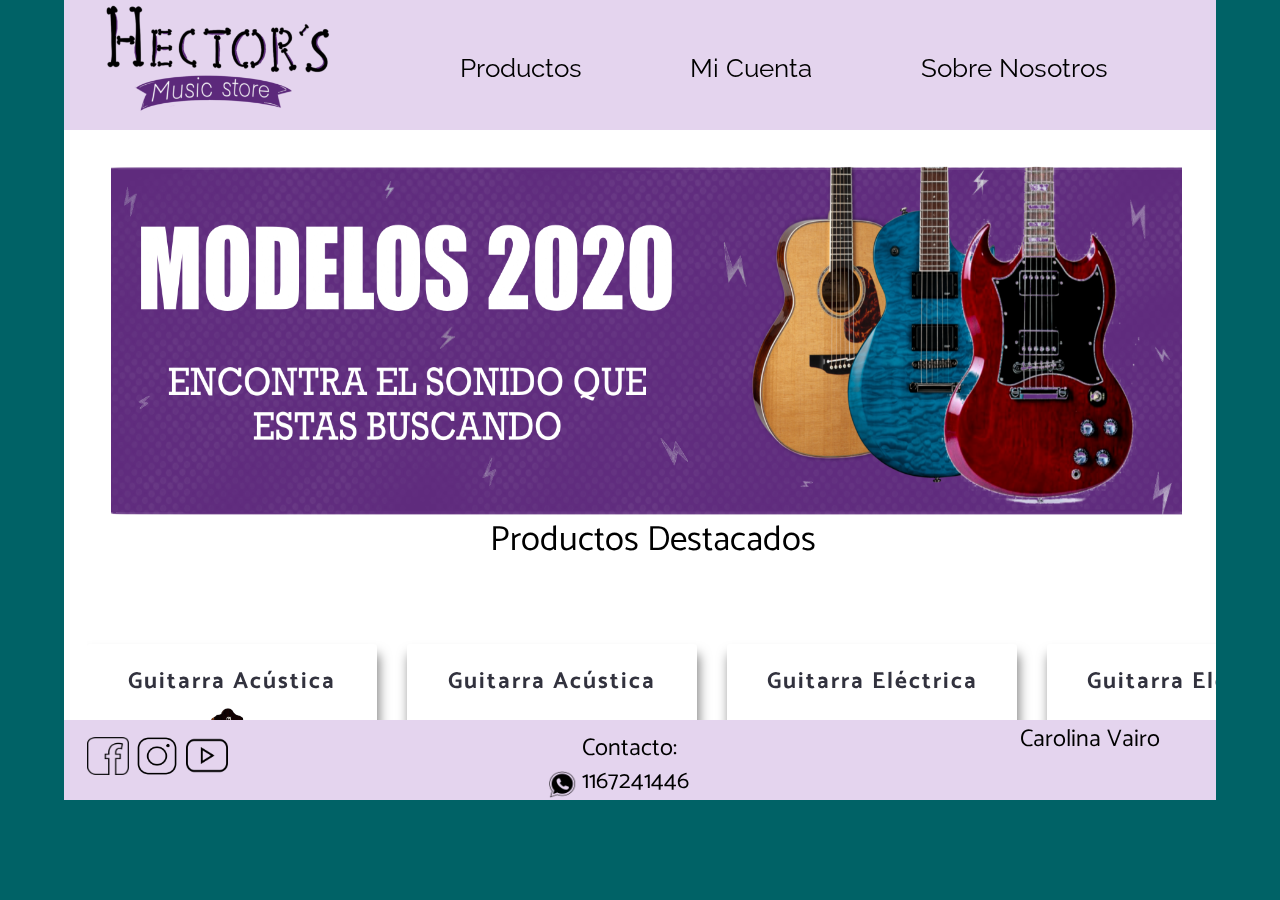
<file: index.html>
<!DOCTYPE html>
<html>
<head>
	<meta charset="utf-8">
	<title> Hector's Store </title>
	<link rel="stylesheet" type="text/css" href="css/estilo1.css">
	<link rel="stylesheet" type="text/css" href="css/lightslider.css"/>
<!--Jquery-->
<script type="text/javascript" src="js/JQuery3.3.1.js"></script>
<script type="text/javascript" src="js/lightslider.js"></script>

</head>
<body>
<main>
<header>
	<div id="logo">
		<a href="index.html"><img src="img/logohector.png"></a>
</header>
<nav>	
	</div>
	<div id="menu">
	<ul>
	    <li><a href="sobrenosotros.html"> Sobre Nosotros </a></li>
	<li><a href="micuenta.html"> Mi Cuenta </a></li>
	<li><a href="productos.html"> Productos </a></li>
</ul>
</div>
</nav>	


<section class="seccion">
	<div id="fotomodelos">
		<img src="img/fotomodelos.png" class="foto">
	</div>
	<div id="titulo1">
	<p class="titulo"> Productos Destacados</p>
	</div>

	<article>
		<div class="container2">
		<!--slider------------------->
		<ul id="autoWidth" class="cs-hidden">
		<!--1------------------------------>
  <li class="item-a">
	  <!--slider-box-->
		<div class="box">
		<p class="acustica1txt">Guitarra Acústica</p>
		<!--model-->
		<img src="img/acustica1.png" class="model">
		<!--details-->
		<div class="details">
		
		<!--character-details-->
		<p> Guitarra Acústica Clásica de Madera
		$12.000</p>
		</div>
		
		</div>
		</li>
		<!--2------------------------------>
  <li class="item-a">
	  <!--slider-box-->
		<div class="box">
		<p class="acustica1txt"> Guitarra Acústica</p>
		<!--model-->
		<img src="img/guitarrablanca.jpg" class="model">
		<!--details-->
		<div class="details">
		<!--character-details-->
		<p> Guitarra Acústica Clásica Blanca de Madera
		$13.000</p>
		</div>
		
		</div>
		</li>
		<!--3------------------------------>
  <li class="item-a">
	  <!--slider-box-->
		<div class="box">
		<p class="acustica1txt"> Guitarra Eléctrica</p>
		<!--model-->
		<img src="img/guitarramadera.jpg" class="model">
		<!--details-->
		<div class="details">
		<!--character-details-->
		<p> Guitarra Eléctrica de Madera (edición limitada) $17.000</p>
		</div>
		
		</div>
		</li>
		<!--4------------------------------>
  <li class="item-a">
	  <!--slider-box-->
		<div class="box">
		<p class="acustica1txt"> Guitarra Eléctrica </p>
		<!--model-->
		<img src="img/guitarraazul.jpg" class="model">
		<!--details-->
		<div class="details">
		<!--character-details-->
		<p> Guitarra Eléctrica Azul (edición limitada) $16.000</p>
		</div>
		
		</div>
		</li>
		<!--5------------------------------>
  <li class="item-a">
	  <!--slider-box-->
		<div class="box">
		<p class="acustica1txt"> Ukelele Clásico </p>
		<!--model-->
		<img src="img/ukelele1.jpg" class="model">
		<!--details-->
		<div class="details">
		<!--character-details-->
		<p> Ukelele Clásico $10.000</p>
		</div>
		
		</div>
		</li>
		<!--6------------------------------>
       <li class="item-a">
	  <!--slider-box-->
		<div class="box">
		<p class="acustica1txt"> Ukelele Blanco </p>
		<!--model-->
		<img src="img/ukeleleblanco.jpg" class="model">
		<!--details-->
		<div class="details">
		<!--character-details-->
		<p> Ukelele Blanco $11.000</p>
		</div>
		</li>
		<!--7------------------------------>
       <li class="item-a">
	  <!--slider-box-->
		<div class="box">
		<p class="acustica1txt"> Ukelele Celeste </p>
		<!--model-->
		<img src="img/ukeleleceleste.jpg" class="model">
		<!--details-->
		<div class="details">
		<!--character-details-->
		<p> Ukelele Blanco $9.000</p>
		</div>
		</li>
		<ul/>
		</div>
		
		
	
	
<script src="js/script.js" type="text/javascript"></script>


	</article>


<div id="clases">
	<h3> Clases de Guitarra </h3>
	<p> Las clases de Guitarra son dictadas los dias Martes, Jueves y Sabados, para niños, adolecentes y adultos. Para más información, no dude en contactarnos a nuestro número telefónico: 1167241446 o también puede escribirnos por mail: hectorclases@gmail.com</p>
	
</div>

<div class="banner">
	<a href="indexlanding.html"><img src="img/banner3.png" class="banner"></a>
</div>
</section>	
<footer>
	<div id="izquierda">
			<div id="menu2">
				<ul>
					<li>
						<a href="https://www.facebook.com"><img src="img/facebooklogo.png" class= "facebook"></a>
					</li>
					<li>
						<a href="https://www.instagram.com"><img src="img/instagramlogo.png" class="insta"></a>
					</li>
					<li>
						<a href="https://www.youtube.com"><img src="img/youtubelogo.png" class="youtube"></a>
					</li>
				</ul>
			</div>
		</div> 
        <div id="centro">
		<p class="contacto">   Contacto:</p>
		<p class="numero"> 1167241446</p>
		<img src="img/wwp.png" class="wwp">
		</div>
       
		<div id="derecha">
		<a href="micrositio.html"class="nombre"> Carolina Vairo </p></a> 
		</div>
</footer>
</main>	

</body>
</html>
</file>
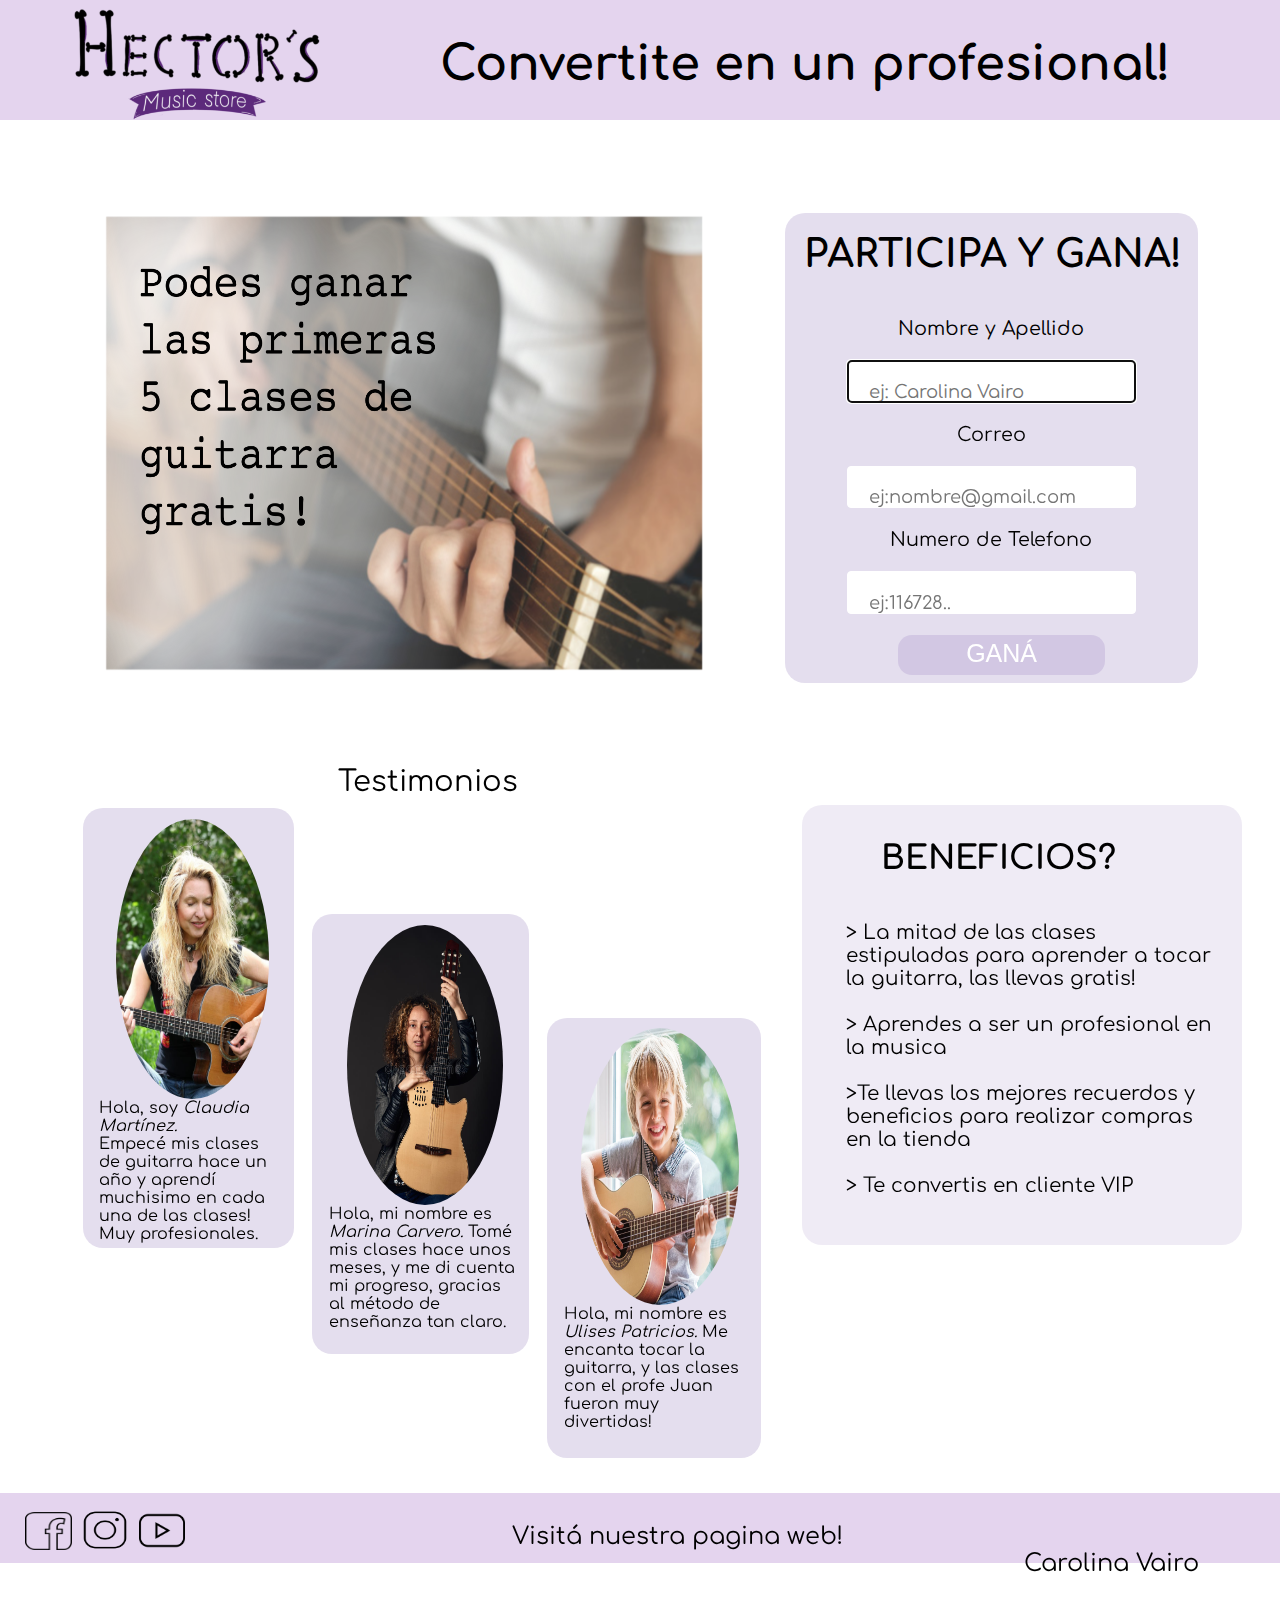
<file: indexlanding.html>
<!DOCTYPE html>
<html>
<head>
	<title> Hector's SORTEO </title>
	<meta charset="utf-8">
	<meta name="viewport" content="width=device-width, initial-scale=1.0">
	<link rel="stylesheet" type="text/css" href="css/landing.css">
	<link
    rel="stylesheet"
    href="https://cdnjs.cloudflare.com/ajax/libs/animate.css/4.1.1/animate.min.css"
  />
</head>
<body class="grid_container">


<header class="header">
		<img src="img/lohohector2.png">
		<h1 class="animate__animated animate__bounce animate__repeat-3">Convertite en un profesional!</h1>

  </header> 
<aside class="sidebar">  
	<div id="cajaformulario">
	
<h1 class="animate__animated animate__shakeY">PARTICIPA Y GANA!</h1>
<form method="post" action="mailto: carovairo2000@hotmail.com">
	<br><br>
<label>Nombre y Apellido</label> <br><br>
<input class="textoform" type="text" name="nombre" required autofocus placeholder= "ej: Carolina Vairo"> <br><br>
<label> Correo</label> <br><br>
<input class="textoform" type="email" name="correo" required autofocus placeholder="ej:nombre@gmail.com"><br><br>
<label> Numero de Telefono</label> <br><br>
<input class="textoform" type="text" name="nombre" required autofocus placeholder="ej:116728.."> <br><br>
<input class="boton"type="submit" name="btn" value="GANÁ"></div>
</form>	
    <div/>


<div class="beneficios"> 
	<h1> BENEFICIOS? </h1>
		<p> > La mitad de las clases estipuladas para aprender a tocar la guitarra, las llevas gratis! <br> <br> > Aprendes a ser un profesional en la musica <br> <br> >Te llevas los mejores recuerdos y beneficios para realizar compras en la tienda <br> <br>> Te convertis en cliente VIP</p>
	
</div>

</aside> 
<article class="main"> 
		<img src="img/negro.png">


<div id="titulo">Testimonios</div>


<div id="caja1">
	<img src="img/mujerconguitarra.jpg">
	<p> Hola, soy <em> Claudia Martínez.</em><br> Empecé mis clases de guitarra hace un año y aprendí muchisimo en cada una de las clases! Muy profesionales.</p>
</div>

<div id="caja2">
	<img src="img/mujerconguitarra2.jpg">
	<p> Hola, mi nombre es <em> Marina Carvero.</em> Tomé mis clases hace unos meses, y me di cuenta mi progreso, gracias al método de enseñanza tan claro.</p>
</div>

<div id="caja3">
	<img src="img/neneconguitarra.jpg">
	<p> Hola, mi nombre es <em> Ulises Patricios.</em> Me encanta tocar la guitarra, y las clases con el profe Juan fueron muy divertidas!</p>
</div>

</article> 
<footer class="footer"> 
	<div id="izquierda">
			<div id="menu2">
				<ul>
					<li>
						<a href="https://www.facebook.com"><img src="img/facebooklogo.png" class= "facebook"></a>
					</li>
					<li>
						<a href="https://www.instagram.com"><img src="img/instagramlogo.png" class="insta"></a>
					</li>
					<li>
						<a href="https://www.youtube.com"><img src="img/youtubelogo.png" class="youtube"></a>
					</li>
				</ul>
			</div>
		</div> 
        <div id="centro">
		<a href="index.html" class="frase">Visitá nuestra pagina web!</p>
       
		<div id="derecha">
		<a href="micro.html"class="nombre"> Carolina Vairo</a> 
		</div>
	

 </footer> 

</body>
</html>
</file>
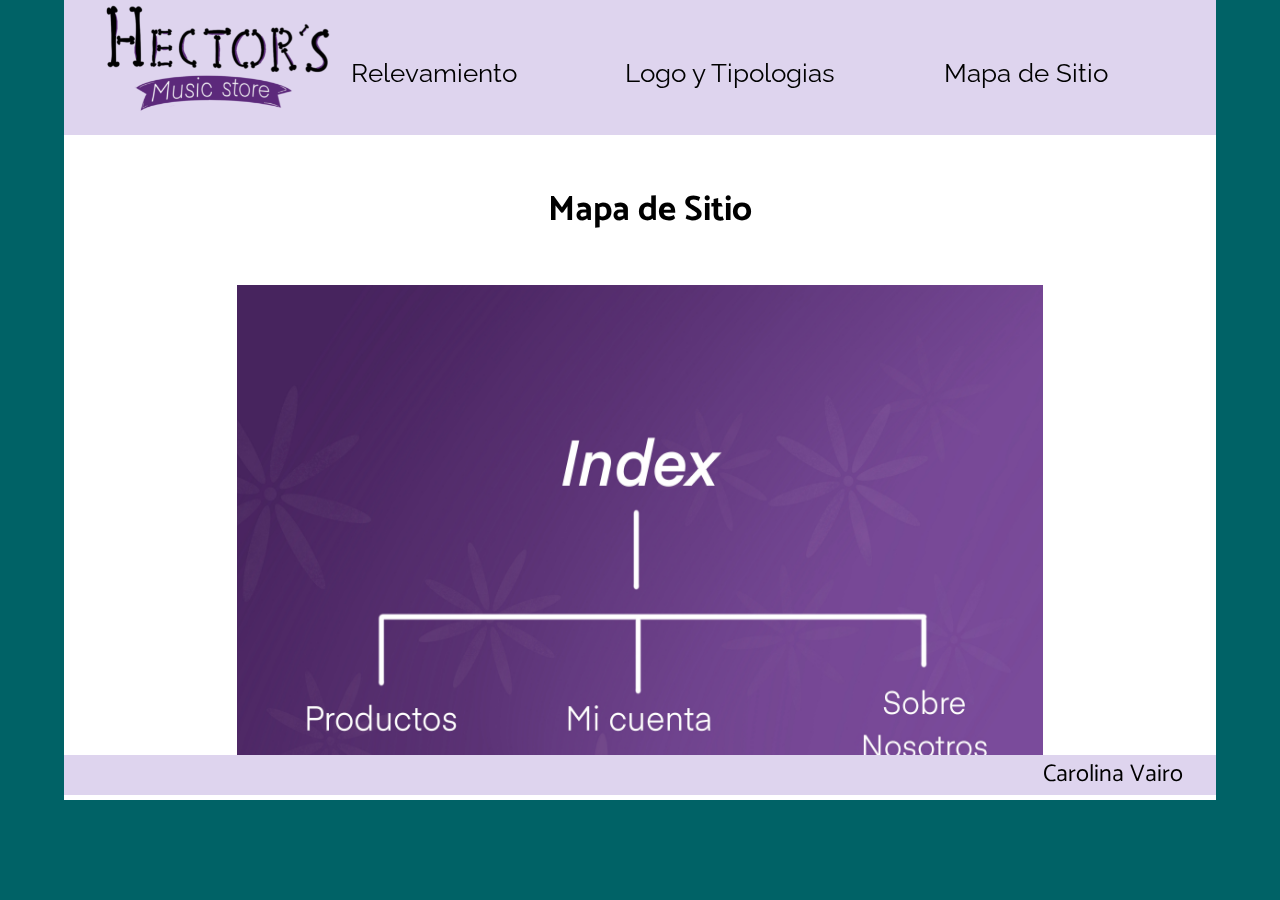
<file: mapaeimpresion.html>
<!DOCTYPE html>
<html>
<head>
	<meta charset="utf-8">
	<title> Mapa de Sitio</title>
	<link rel="stylesheet" type="text/css" href="css/micrositio.css">
</head>
<body>
<main>
	<header>
	<div id="logo">
		<a href="index.html"><img src="img/logohector.png"></a>
</header>
<nav>	
	</div>
	<div id="menu">
	<ul>
	<li><a href="mapaeimpresion.html"> Mapa de Sitio </a></li>
	<li><a href="marcaytipo.html"> Logo y Tipologias </a></li>
	<li><a href="relevamiento.html"> Relevamiento </a></li>
</ul>
</div>
</nav>
<section class="seccion7">
	<div class="titulooo">
		<h1> Mapa de Sitio </h1>
		<img src="img/mapadesitio.JPG"> </div>
		<div class="titulooo2">
		<h1> Impresion de pantallas </h1>
		<div class="capt1">	
		<img src="img/captura1.png"></div>
		<div class="capt2">	
		<img src="img/captura2.png"></div>
		<div class="capt3">	
		<img src="img/captura3.png"></div>
		<div class="capt4">	
		<img src="img/captura4.png"></div>
		<div class="capt5">	
		<img src="img/captura5.png"></div>
		<div class="capt6">	
		<img src="img/captura6.png"></div>
		<div class="capt7">	
		<img src="img/captura7.png"></div>
		<div class="capt8">	
		<img src="img/captura8.png"></div>


</section>
<footer>
	
       
		<div id="derecha">
		<a href="micrositio.html"class="nombre"> Carolina Vairo </p></a> 
		</div>
	
</footer>	
</main>
</body>
</html>
</file>
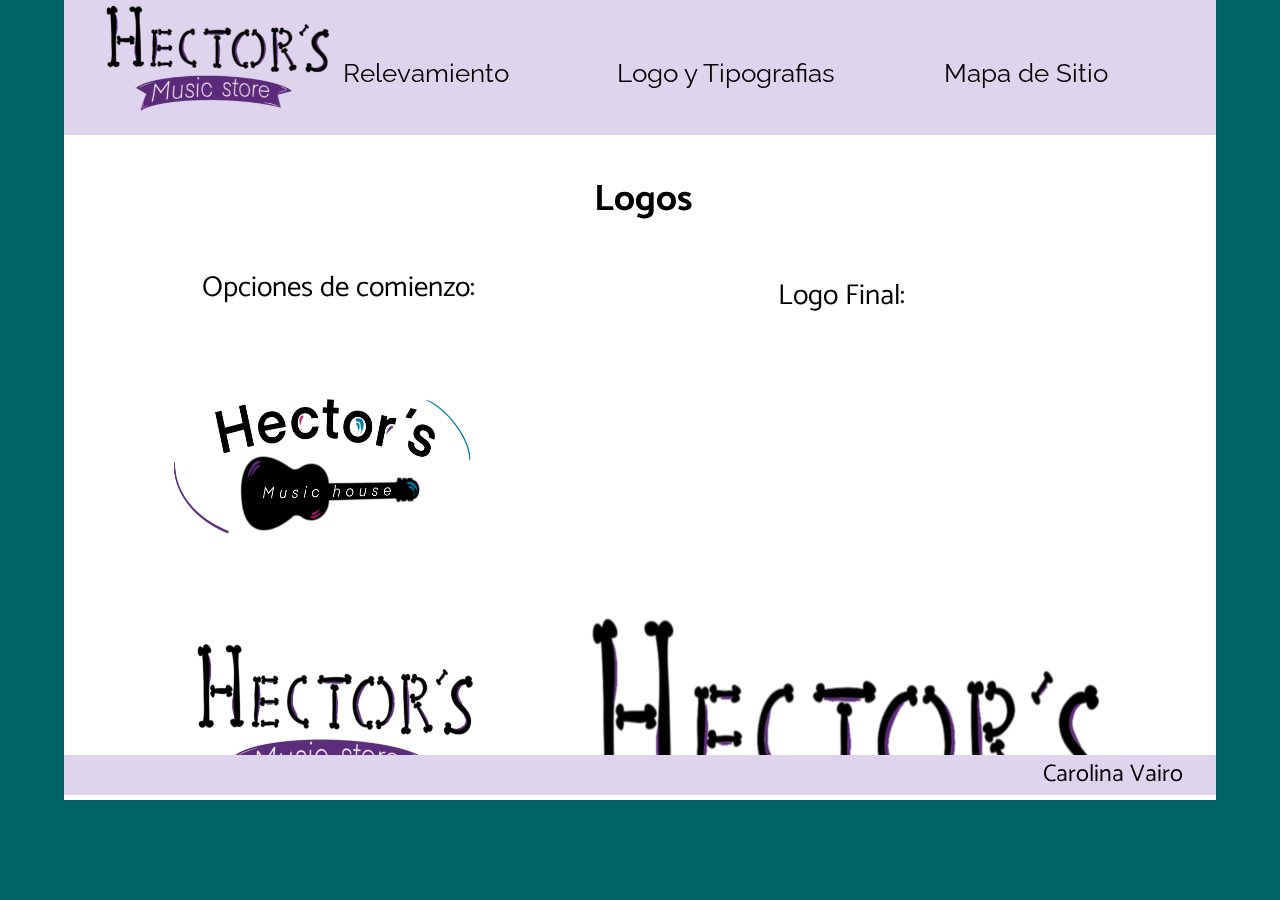
<file: marcaytipo.html>
<!DOCTYPE html>
<html>
<head>
	<meta charset="utf-8">
	<title> Marca y Tipologias</title>
	<link rel="stylesheet" type="text/css" href="css/micrositio.css">
</head>
<body>
<main>
	<header>
	<div id="logo">
		<a href="index.html"><img src="img/logohector.png"></a>
</header>
<nav>	
	</div>
	<div id="menu">
	<ul>
	<li><a href="mapaeimpresion.html"> Mapa de Sitio </a></li>
	<li><a href="marcaytipo.html"> Logo y Tipografias </a></li>
	<li><a href="relevamiento.html"> Relevamiento </a></li>
</ul>
</div>
</nav>
<section class="seccion6">
	<div class="titulo">
		<h1> Logos </h1>
		<p> Opciones de comienzo:</p>
	</div>
	<div class="tit2">
		<p> Logo Final:</p>
	</div>
	
	<div class="marcas">
		<img src="img/marcas.PNG">
	</div>
	<div class="loghector">
		<img src="img/logohector.png">
	</div>

	<div class="titulo2">
		<h1> Elecciones Tipográficas y Cromaticás </h1>
		<p> Elecciones Cromáticas:</p>
		<img src="img/colores.PNG">
		<div class="tit3">
			<p> Tipografías:</p>
		</div>
		<div class="tipo">
			<p> <strong>Catamaran</strong><br> a b c d e f g h i j k l m n o p q r s t u v w x y z <br> A B C D E F G H I J K L M N O P Q R S T U V W X Y Z</p>
		<div class="tipo2">
			<p> <strong>Raleway</strong><br><br> a b c d e f g h i j k l m n o p q r s t u v w x y z <br> A B C D E F G H I J K L M N O P Q R S T U V W X<br> Y Z</p>	
</section>
<footer>
	
       
		<div id="derecha">
		<a href="micrositio.html"class="nombre"> Carolina Vairo </p></a> 
		</div>
	
</footer>	
</main>
</body>
</html>
</file>
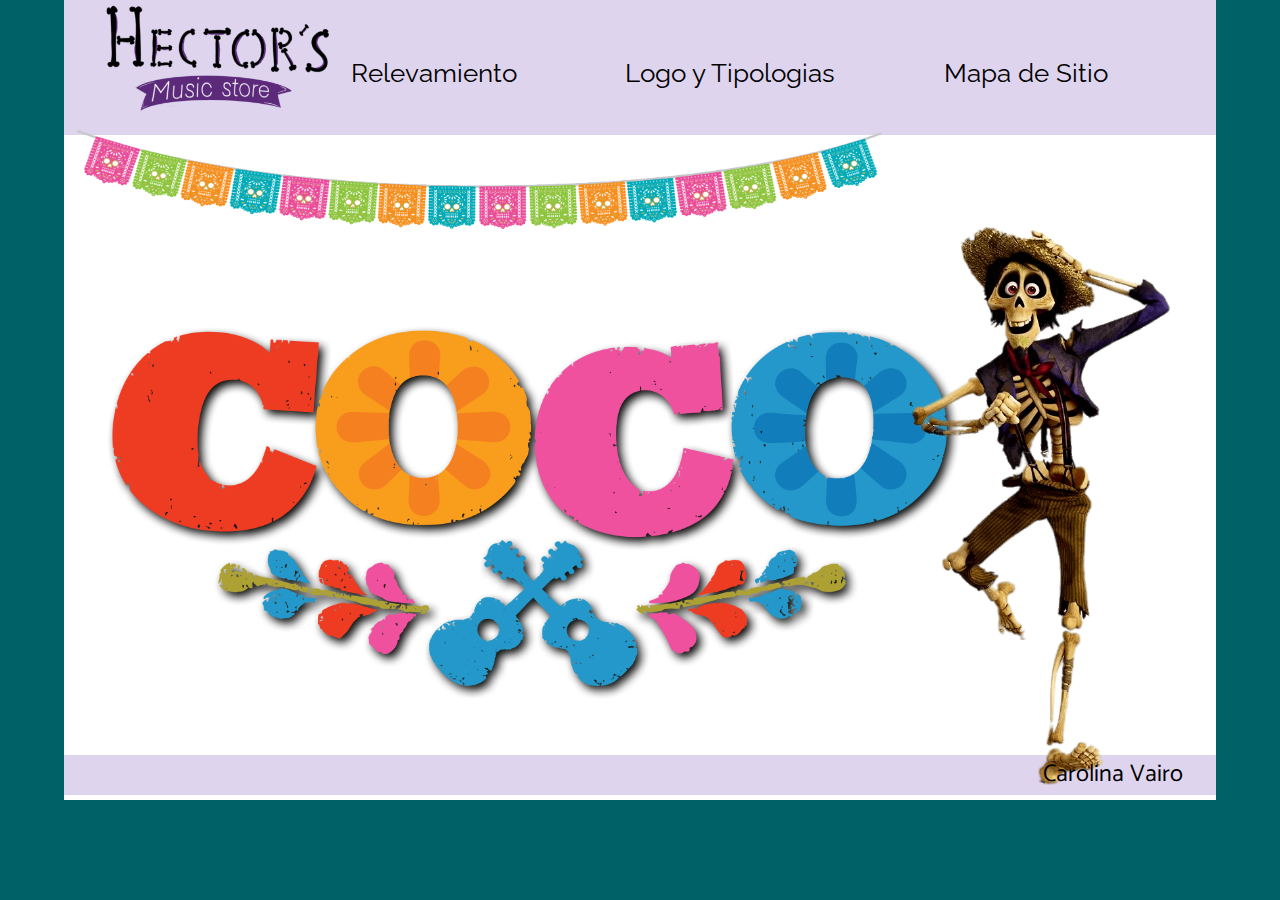
<file: micrositio.html>
<!DOCTYPE html>
<html>
<head>
	<meta charset="utf-8">
	<title> Micrositio</title>
	<link rel="stylesheet" type="text/css" href="css/micrositio.css">
</head>
<body>
<main>
	<header>
	<div id="logo">
		<a href="index.html"><img src="img/logohector.png"></a>
</header>
<nav>	
	</div>
	<div id="menu">
	<ul>
	<li><a href="mapaeimpresion.html"> Mapa de Sitio </a></li>
	<li><a href="marcaytipo.html"> Logo y Tipologias </a></li>
	<li><a href="relevamiento.html"> Relevamiento </a></li>
</ul>
</div>
<div>
	<img src="img/decor.PNG" class="decor">
</div>
</nav>
<section>
	<div class="logococo"><img src="img/cocotitulo.png"></div>

	<div>
	<img src="img/hector.png" class="hectorr">
</div>

</section>
<footer>
	
       
		<div id="derecha">
		<a href="micrositio.html"class="nombre"> Carolina Vairo </p></a> 
		</div>
	
</footer>	
</main>
</body>
</html>
</file>
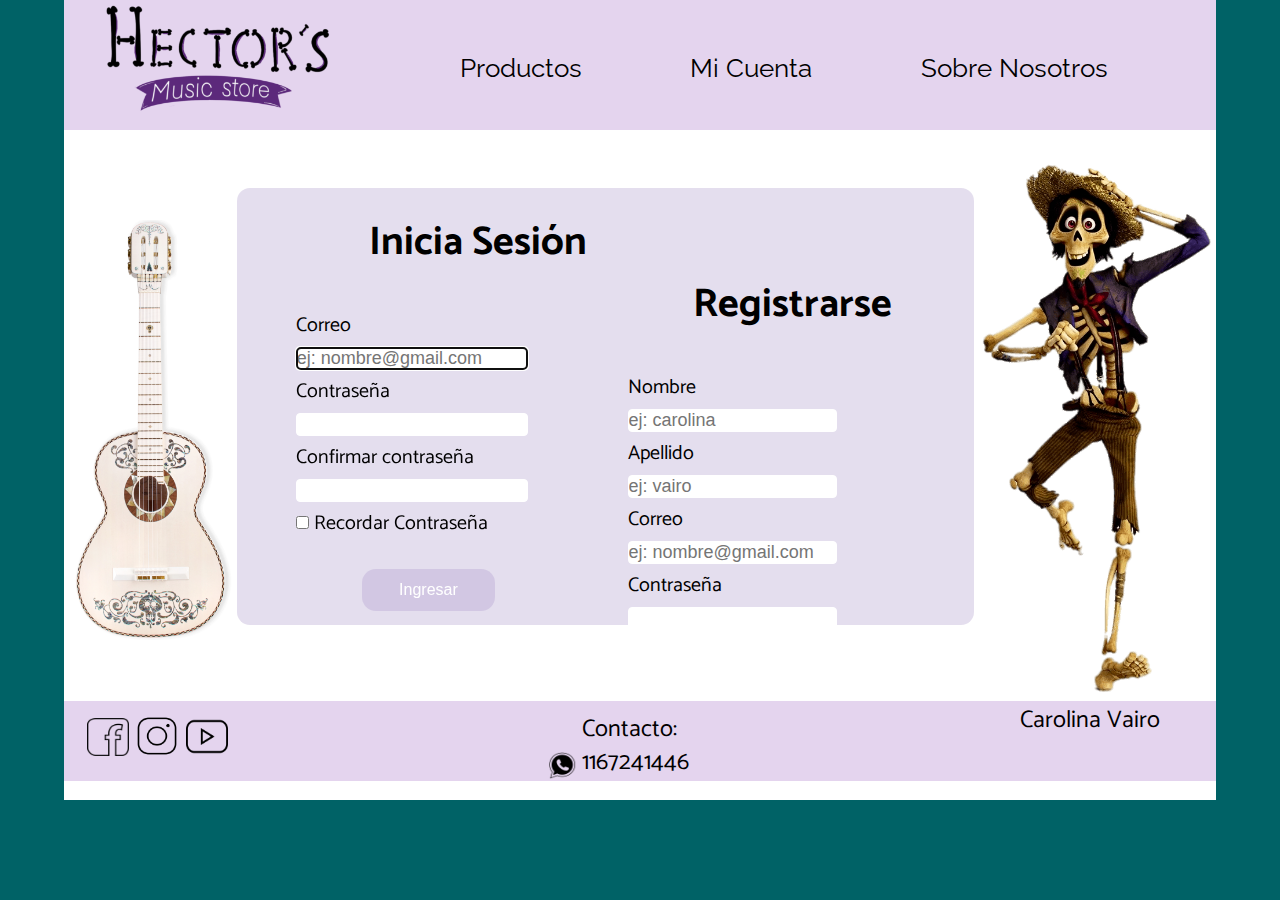
<file: micuenta.html>
<!DOCTYPE html>
<html>
<head>
	<meta charset="utf-8">
	<title> Mi Cuenta </title>
	<link rel="stylesheet" type="text/css" href="css/estilo1.css">
</head>
<body>
	<main>
	<header>
	<div id="logo">
		<a href="index.html"><img src="img/logohector.png"></a>

		<div>
	<img src="img/guitarracoco.png" class="coco">
</div>
</header>
<nav>	
	</div>
	<div id="menu">
	<ul>
	    <li><a href="sobrenosotros.html"> Sobre Nosotros </a></li>
	<li><a href="micuenta.html"> Mi Cuenta </a></li>
	<li><a href="productos.html"> Productos </a></li>
</ul>
</div>
<div>
	<img src="img/hector.png" class="hectorr">
</div>

</nav>
<section class="seccion3">	


<div id="formulario1">
	
<h1> Inicia Sesión </h1>
<form method="post" action="mailto: carovairo2000@hotmail.com">
	<br>
<label> Correo</label> <br>
<input class= "textoforrm" type="email" name="correo" required autofocus placeholder= "ej: nombre@gmail.com" ><br>
<label>Contraseña</label> <br>
<input class="textoforrm" type="password" name="contraseña">	
<br>
<label> Confirmar contraseña</label> <br>
<input class="textoforrm" type="password" name="contraseña">	
<br>
<input type="checkbox" name="ok" value="acepto">
Recordar Contraseña
<br>
<br>
<input class="boton" type="submit" name="btn" value="Ingresar">


</form>	
<div/>

<div id="formulario2">
	
<h1> Registrarse </h1>
<form method="post" action="mailto: carovairo2000@hotmail.com">
	<br>
<label>Nombre</label> <br>
<input class="textoforrm" type="text" name="nombre" required autofocus placeholder= "ej: carolina"> <br>
<label>Apellido</label> <br>
<input class="textoforrm"type="text" name="nombre"required autofocus placeholder= "ej: vairo"> <br>	
<label> Correo</label> <br>
<input class="textoforrm"type="email" name="correo"required autofocus placeholder= "ej: nombre@gmail.com"><br>
<label>Contraseña</label> <br>
<input class="textoforrm"type="password" name="contraseña">	
<br>
<label> Confirmar contraseña</label> <br>
<input class="textoforrm"type="password" name="contraseña">	

<br>
<input type="checkbox" name="ok" value="acepto"> Recibir correos con descuentos y ofertas
<br>
<input type="checkbox" name="ok" value="acepto"> He leido y acepto los terminos y condiciones
<br>
<br>
<input class="boton"type="submit" name="btn" value="Registrarse">
</form>	
<div/>

<div/>


</section>
<footer>
	
	<div id="izquierda">
			<div id="menu2">
				<ul>
					<li>
						<a href="https://www.facebook.com"><img src="img/facebooklogo.png" class= "facebook"></a>
					</li>
					<li>
						<a href="https://www.instagram.com"><img src="img/instagramlogo.png" class="insta"></a>
					</li>
					<li>
						<a href="https://www.youtube.com"><img src="img/youtubelogo.png" class="youtube"></a>
					</li>
				</ul>
			</div>
		</div> 
        <div id="centro">
		<p class="contacto">   Contacto:</p>
		<p class="numero"> 1167241446</p>
		<img src="img/wwp.png" class="wwp">
		</div>
       
		<div id="derecha">
		<a href="micrositio.html"class="nombre"> Carolina Vairo </p></a> 
		</div>
	
</footer>
</main>
</body>
</html>
</file>
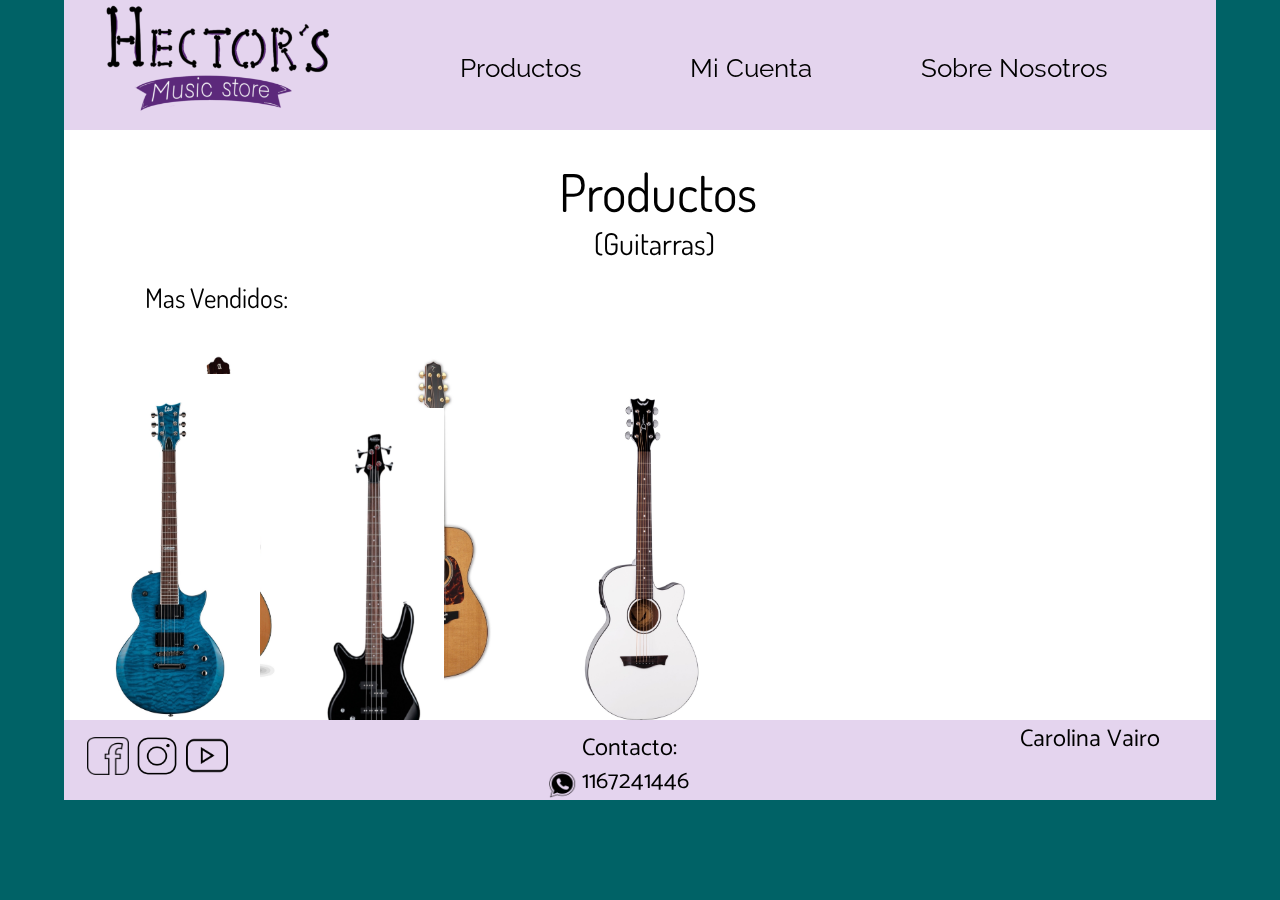
<file: productos.html>
<!DOCTYPE html>
<html>
<head>
	<meta charset="utf-8">
	<title> Hector's Productos</title>
	<link rel="stylesheet" type="text/css" href="css/estilo1.css">
</head>
<body>
<main>
	<header>
	<div id="logo">
		<a href="index.html"><img src="img/logohector.png"></a>
</header>
<nav>	
	</div>
	<div id="menu">
	<ul>
	<li><a href="#"> Sobre Nosotros </a></li>
	<li><a href="micuenta.html"> Mi Cuenta </a></li>
	<li><a href="productos.html"> Productos </a></li>
</ul>
</div>
</nav>
<section class="seccion2">
	</div>
	<div id="titulo2">
	<p class="titulocentral"> Productos</p>
	<p class=" tit3"> (Guitarras)</p>
	</div>

<p class="MV"> Mas Vendidos:</p>
	</div>

	<div id="guitarra1">
			<img src="img/guitarraacustica1.jpg">
	</div>
	<div id="guitarra2">
			<img src="img/guitarraacustica2.jpg">
	</div>
	<div id="guitarra3">
			<img src="img/guitarrablanca.jpg">
	</div>
	<div id="guitarra4">
			<img src="img/guitarraazul.jpg">
	</div>
	<div id="guitarra5">
			<img src="img/guitarranegra.jpg">
	</div>

	<div id="pie"><p class="guitarra1texto"> Guitarra Acústica</p>
<p class="precio16"> $12.000</p>
</div>
<div id="pie2"><p class="guitarra2texto">Guitarra Acústica</p>
<p class="precio17"> $13.000</p>
</div>
<div id="pie3"><p class="guitarra3texto">Guitarra Acústica Blanca</p>
<p class="precio18"> $13.000</p>
</div>
<div id="pie4"><p class="guitarra4texto">Guitarra Eléctrica Azul</p>
<p class="precio19"> $16.000</p>
</div>
<div id="pie5"><p class="guitarra5texto">Guitarra Eléctrica Negra</p>
<p class="precio20"> $7.500</p>
</div>


<p class="ukeleles">Ukeleles:</p>
	</div>

	<div id="ukelele1">
			<img src="img/ukelele1.jpg">
	</div>
	<div id="blanco">
			<img src="img/ukeleleblanco.jpg">
	</div>
	<div id="ukelele2">
			<img src="img/ukelele2.jpg">
	</div>
	<div id="celeste">
			<img src="img/ukeleleceleste.jpg">
	</div>
	<div id="verde">
			<img src="img/ukeleleverde.jpg">
	</div>

<div id="pie"><p class="ukelele1texto"> Ukelele Clasico</p>
<p class="precio11"> $5.000</p>
</div>
<div id="pie2"><p class="blancotexto">Ukelele Blanco</p>
<p class="precio12"> $7.000</p>
</div>
<div id="pie3"><p class="ukelele2texto">Ukelele Madera</p>
<p class="precio13"> $6.000</p>
</div>
<div id="pie4"><p class="celestetexto">Ukelele Celeste</p>
<p class="precio14"> $7.500</p>
</div>
<div id="pie5"><p class="verdetexto">Ukelele Verde</p>
<p class="precio15"> $6.500</p>
</div>

</section>
<footer>
	<div id="izquierda">
			<div id="menu2">
				<ul>
					<li>
						<a href="https://www.facebook.com"><img src="img/facebooklogo.png" class= "facebook"></a>
					</li>
					<li>
						<a href="https://www.instagram.com"><img src="img/instagramlogo.png" class="insta"></a>
					</li>
					<li>
						<a href="https://www.youtube.com"><img src="img/youtubelogo.png" class="youtube"></a>
					</li>
				</ul>
			</div>
		</div> 
        <div id="centro">
		<p class="contacto">   Contacto:</p>
		<p class="numero"> 1167241446</p>
		<img src="img/wwp.png" class="wwp">
		</div>
       
		<div id="derecha">
		<a href="micrositio.html"class="nombre"> Carolina Vairo </p></a> 
		</div>
	
</footer>	
</main>
</body>
</html>
</file>
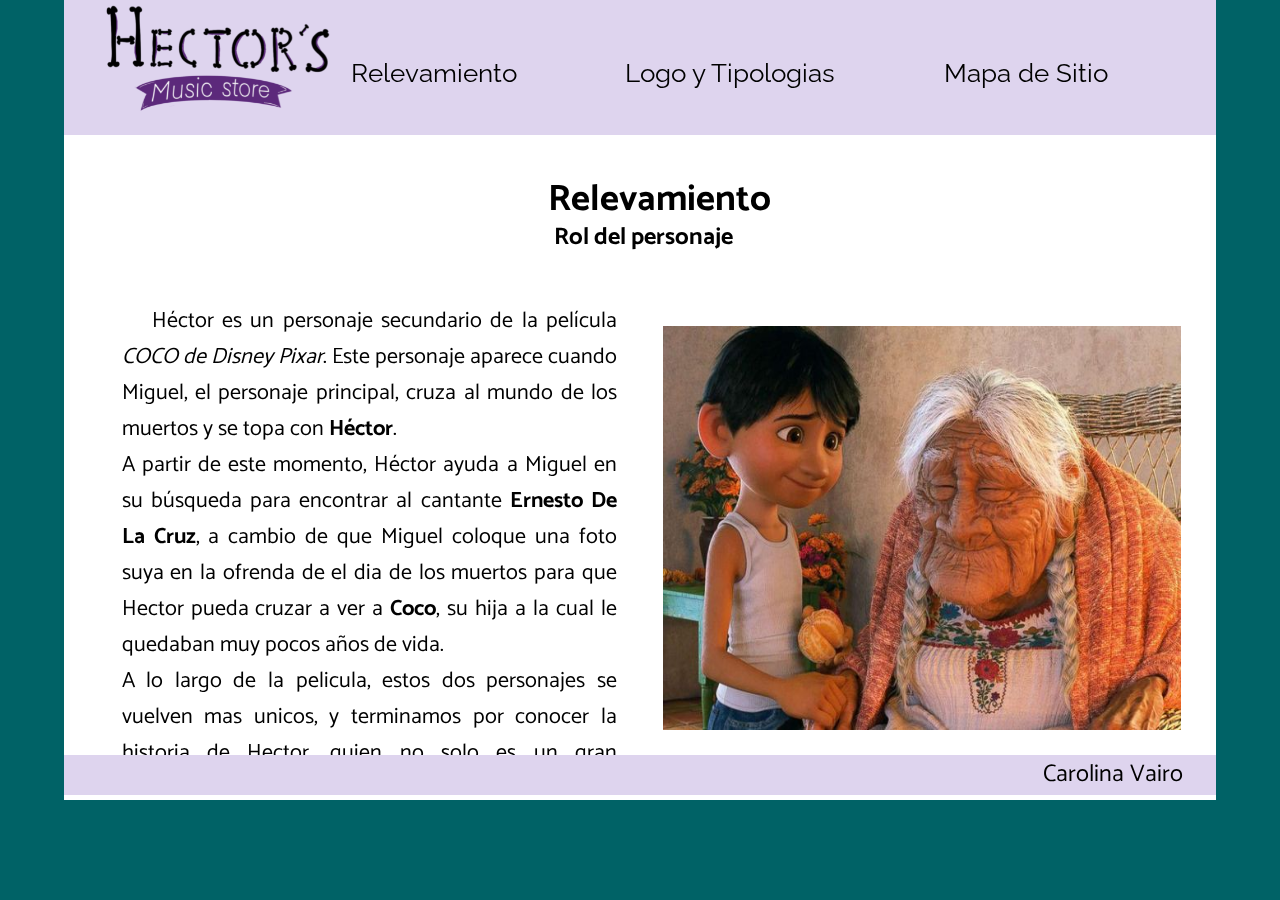
<file: relevamiento.html>
<!DOCTYPE html>
<html>
<head>
	<meta charset="utf-8">
	<title> Relevamiento</title>
	<link rel="stylesheet" type="text/css" href="css/micrositio.css">
</head>
<body>
<main>
	<header>
	<div id="logo">
		<a href="index.html"><img src="img/logohector.png"></a>
</header>
<nav>	
	</div>
	<div id="menu">
	<ul>
	<li><a href="mapaeimpresion.html"> Mapa de Sitio </a></li>
	<li><a href="marcaytipo.html"> Logo y Tipologias </a></li>
	<li><a href="relevamiento.html"> Relevamiento </a></li>
</ul>
</div>
</nav>
<section class="seccion5">
	<h1> Relevamiento</h1>
	<h3> Rol del personaje </h3>
		<div id="columnauno">
		<p> Héctor es un personaje secundario de la película <em>COCO de Disney Pixar</em>. Este personaje aparece cuando Miguel, el personaje principal, cruza al mundo de los muertos y se topa con <strong>Héctor</strong>.<br> A partir de este momento, Héctor ayuda a Miguel en su búsqueda para encontrar al cantante <strong>Ernesto De La Cruz</strong>, a cambio de que Miguel coloque una foto suya en la ofrenda de el dia de los muertos para que Hector pueda cruzar a ver a <strong>Coco</strong>, su hija a la cual le quedaban muy pocos años de vida.<br> A lo largo de la pelicula, estos dos personajes se vuelven mas unicos, y terminamos por conocer la historia de Hector, quien no solo es un gran compositor y cantante, que fue estafado por Ernesto, sino que tambien es el tatara abuelo de Miguel.  </p></div>
		<div id="imagenuno">
			<img src="img/fotococo.jpg">
		</div>

		<div id="columnados">
			
			<p> <strong>Aparencia:<br> Personaje Vivo:</strong> Hombrealto y esbelto <br>de piel morena, pelo negro, cara alargada, <br>barba perilla y ojos magenta.<br> <br><strong> Esqueleto:</strong> con huesos remendados, <br>pelo negro, barba perilla, ojos magenta,<br> diente de oro, marcas verdes, amarillas y <br>moradas en el craneo.</p></div>
			<div id="imagendos">
				<img src="img/hectorguit.png">
			</div>

			<div id="columnatres">
			
			<p> <strong>Personalidad:</strong><br> Hector es un personaje travieso, <br>bien intensionado, cariñoso, agradable, <br> algo desesperado, paternal,humoristico, <br>romantico, protector, astuto y obstinado.</p></div>

			<div id="columnacuatro">
			
			<p> <strong>Vestimenta:<br> Vestuario Muerto:</strong>Pantalon color cafe <br>roto con tirantes, un trapo color cafe de cinturon,<br> pañuelo rojo, chaqueta morada rota, <br>sombrero de paja. <br><br><strong> Vestuario Muerto:</strong> traje de Mariachi rojo</p></div>

			
</section>
<footer>
	
       
		<div id="derecha">
		<a href="micrositio.html"class="nombre"> Carolina Vairo </p></a> 
		</div>
	
</footer>	
</main>
</body>
</html>
</file>
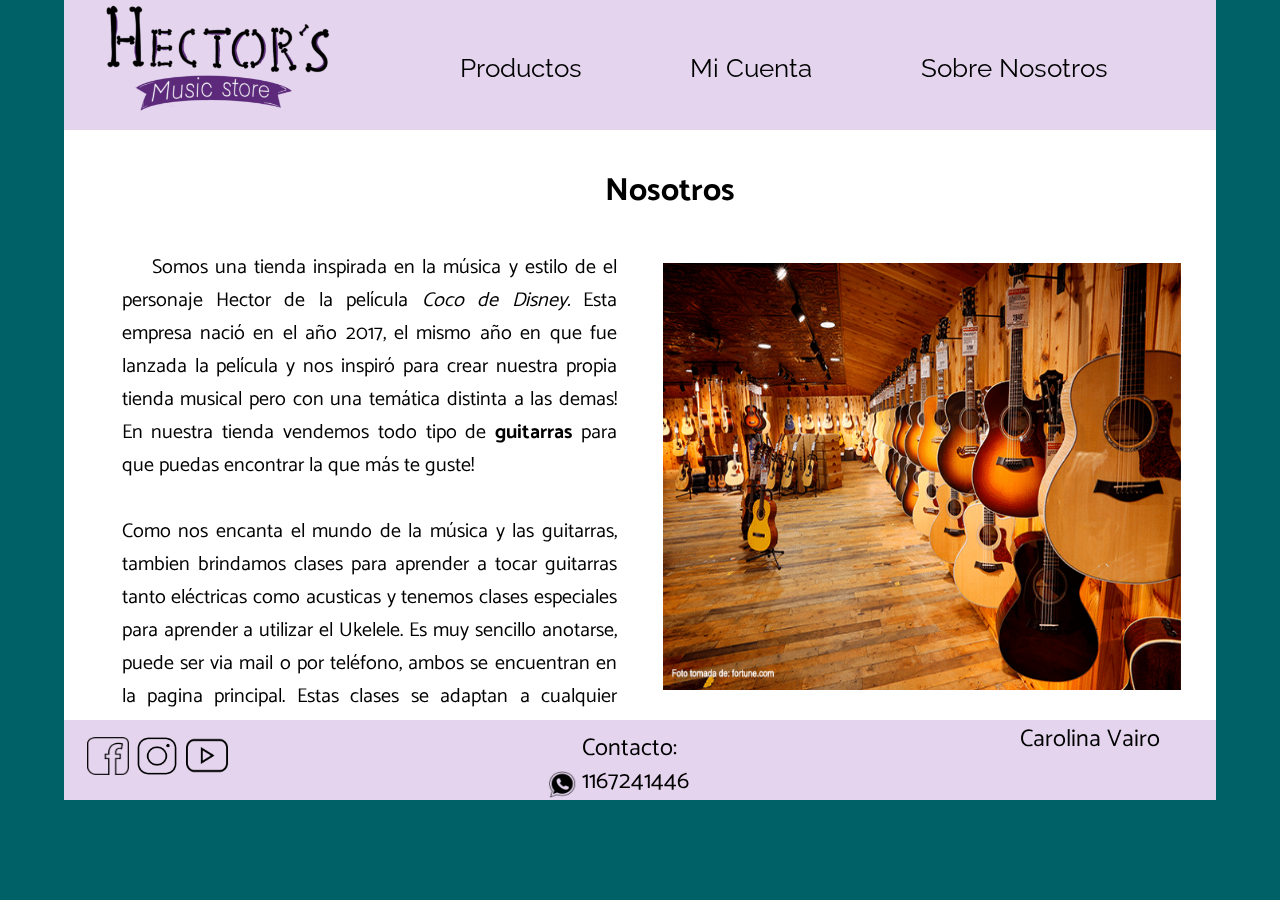
<file: sobrenosotros.html>
<!DOCTYPE html>
<html>
<head>
	<meta charset="utf-8">
	<title> Sobre Nosotros </title>
	<link rel="stylesheet" type="text/css" href="css/estilo1.css">
</head>
<body>
	<main>
	<header>
	<div id="logo">
		<a href="index.html"><img src="img/logohector.png"></a>
</header>
<nav>	
	</div>
	<div id="menu">
	<ul>
	    <li><a href="sobrenosotros.html"> Sobre Nosotros </a></li>
	<li><a href="micuenta.html"> Mi Cuenta </a></li>
	<li><a href="productos.html"> Productos </a></li>
</ul>
</div>
</nav>
<section class="seccion4">
	<h1> Nosotros</h1>
		<div id="columnauno">
		<p> Somos una tienda inspirada en la música y estilo de el personaje Hector de la película <em>Coco de Disney.</em> Esta empresa nació en el año 2017, el mismo año en que fue lanzada la película y nos inspiró para crear nuestra propia tienda musical pero con una temática distinta a las demas! En nuestra tienda vendemos todo tipo de <strong>guitarras</strong> para que puedas encontrar la que más te guste! <br> <br>Como nos encanta el mundo de la música y las guitarras, tambien brindamos clases para aprender a tocar guitarras tanto eléctricas como acusticas y tenemos clases especiales para aprender a utilizar el Ukelele. Es muy sencillo anotarse, puede ser via mail o por teléfono, ambos se encuentran en la pagina principal. Estas clases se adaptan a cualquier persona de la edad que sea! No dudes en consultar.</p></div>
		<div id="imagenuno">
			<img src="img/tiendadeguitarra.png">
		</div>

		<div id="columnados">
			<p><strong>Mas información</strong><br> > Hacemos ventas mayoristas como minoristas, consulta cualquier duda!<br> > Contamos con esta tienda online, pero también podes encontrarnos en las sucursales de Quilmes, La Plata, Caballito y Bernal. <br> > Hacemos envíos a todo el mundo, no dudes en hacer tu pedido!<br> > Contactos: <br> Email:hectorsstore@gmail.com<br>
			Numero telefónico: 1167241446<br>Redes Sociales: Facebook, Instagram y YouTube     </p></div>
			<div id="imagendos">
				<img src="img/guitarrass2.jpg">
			</div>
</section>
<footer>
	<div id="izquierda">
			<div id="menu2">
				<ul>
					<li>
						<a href="https://www.facebook.com"><img src="img/facebooklogo.png" class= "facebook"></a>
					</li>
					<li>
						<a href="https://www.instagram.com"><img src="img/instagramlogo.png" class="insta"></a>
					</li>
					<li>
						<a href="https://www.youtube.com"><img src="img/youtubelogo.png" class="youtube"></a>
					</li>
				</ul>
			</div>
		</div> 
        <div id="centro">
		<p class="contacto">   Contacto:</p>
		<p class="numero"> 1167241446</p>
		<img src="img/wwp.png" class="wwp">
		</div>
       
		<div id="derecha">
		<a href="micrositio.html"class="nombre"> Carolina Vairo </p></a> 
		</div>
	
</footer>
</main>
</body>
</html>
</file>
<file: css/estilo1.css>
@import url('https://fonts.googleapis.com/css2?family=Catamaran:wght@300&family=Dosis&family=Raleway:wght@300&display=swap');

* {
	margin: 0%;
	padding: 0%;
	box-sizing: border-box;
}
body{
	background-color: #006266;
}

main{
	width: 90%;
	height: 800px;
	background-color: #FFFFFF;
	margin-left: auto;
	margin-right: auto;
}
header{
	width: 100%;
	height: 65px;
	background-color: rgba(202, 169, 222, 0.5);
}

nav{
	width: 100%;
	height: 65px;
	background-color: rgba(202, 169, 222, 0.5);
}
section{
	width: 100%;
	height: 590px;
	background-color: #FFFFFF;
}
footer{
	width: 100%;
	height: 80px;
	background-color: rgba(202, 169, 222, 0.5);
}

#logo a img{
	width: 22%;
	height: 22%;
	margin-top: -3.8%;
	margin-left: 2%;
}

#menu ul li{
	width: 100%;
	height: 130px;
	display: inline;
	margin: 0%;
	padding: 0%;
}

#menu li a{
	display: inline;
	font-family: 'Raleway', sans-serif;
	font-size: 25.5px;
	text-decoration: none;
	float: right;
	margin-right: 9.4%;
	margin-top: -1%;
	color: #000000;
}

#menu li a:hover{
	font-weight: bold;
}

.seccion{
	overflow: auto;
}

#fotomodelos{
	width: 15%;
	height: 70px;
}

.foto{
	width: 620%;
	height: 870px;
	margin-left: 27%;
	margin-top: -30%;
}

#izquierda{
	width: 33%;
	height: 40px;
	float: left;
}
#menu2{
	margin: 0%;
	padding: 0%;
}

#menu2 li{
	display: inline;
}

#menu2 li a{
	text-decoration: none;
	margin-bottom: 15%;
	padding-left:1%;
}

.facebook{
	width: 11%;
	height: 38px;
	margin-left: 5%;
	margin-top:3%;
	margin-bottom: 13%;
}

.insta{
	width: 11%;
	height: 40px;
	margin-top: 3%;
	margin-bottom: 12.9%;
}

.youtube{
	width: 11%;
	height: 45px;
	margin-top: 3.4%;
	margin-bottom: 12.3%;
}

#derecha p{
	width: 33%;
	height: 40px;
	float: right;
	margin-top: -220%;
	padding: 0%;
	margin-right: 5%;
}

.nombre{
	font-family: 'Catamaran', sans-serif;
	font-size: 24px;
	color: #000000;
	margin-left: 50%;
	margin-bottom: 0%;
}

#centro{
	width: 100%;
	height: 80px;
	float: left;
}

.contacto{
	font-family: 'Catamaran', sans-serif;
	font-size: 24px;
	color: #000000;
	margin-top: -2.7%;
	margin-left: 45%;
	margin-bottom: 0%;
}

.numero {
	font-family: 'Catamaran', sans-serif;
	font-size: 24px;
	color: #000000;
	margin-top: -0.5%;
	margin-left: 45%;
	margin-bottom: 0%;
}

.wwp {
	width: 2.5%;
	height: 27px;
	margin-left: 42%;
	margin-top: -4.4%;
	margin-bottom: 1.5%;
}


.seccion2{
	overflow: auto;
}

#titulo1{
	width: 100%;
	height: 80px;
	float: left;
}


.titulo {
	font-family: 'Catamaran', sans-serif;
	font-size: 35px;
	color: #000000;
	margin-top: 27%;
	margin-left: 37%;
}

#clases{
	width: 95%;
	height: 238px;
	background-color: rgba(201, 144, 207, 0.5);
	margin-top: 13%;
	margin-left: 2.8%;
}

#clases h3{
	font-family: 'Catamaran', sans-serif;
	font-size: 38px;
	color: #000000;
	float: left;
	margin-left: 38%;
	margin-top: 1.5%;
}

#clases p{
	font-family: 'Catamaran', sans-serif;
	font-size: 24px;
	color: #000000;
	float: left;
	margin-left: 1.8%;
	margin-right: 1%;
	margin-top: 1.7%;
	margin-bottom: 5%;
	text-align: center;
}

ul{
	list-style:none;
}
a{
	text-decoration:none;
}

.box{
	width:290px;
	height:540px;
	border-radius: 3px;
	box-shadow: 2px 10px 12px rgba(0,0,0,0.5);
	display: flex;
	flex-direction: column;
	align-items: center;
	justify-content: space-between;
	box-sizing: border-box;
	margin: 20px 10px;
}
.model{
	height: 420px;
	max-height: 100%;
	max-width: 100%;
}
.details{
	display: flex;
	flex-direction: column;
	align-items: center;
	width: 300px;
}
.details p{
	font-size: 18px;
	font-family: 'Catamaran', sans-serif;
	font-weight: bold;
	color:#6a6a74;
	text-align: center;
	margin-bottom: 6%;
	margin-left: 4%;
	margin-right: 4%;
}
.acustica1txt{
	color:#32323e;
	font-weight: bold;
	letter-spacing: 2px;
	font-family: 'Catamaran', sans-serif;
	font-size: 23px;
	margin-top: 6.5%;
}

.box:hover{
	transform-style: preserve-3d;
	transform: scale(1.02);
	transition: all ease 0.3s;
}
.box:hover .marvel{
	color:#c0292b;
	transition: all ease 0.5s;
}
/*--responsive for mobile phone--*/
@media(max-width:720px){
	.box{
		width: 94%;
		height: 500px;
	}
	.model{
		height:250px;
	}
	.details p{
		font-size: 16px;
		width: 250px;
	}
	
}

.container2{
	width:100%;
	height: 100vh;
	display:flex;
	justify-content: center;
	align-items: center;
	margin-left: 2%;
	margin-right: 4%;
	padding-top: 34%;

}
#titulo2{
	width: 100%;
	height: 80px;
	float: left;
}


.titulocentral{
	font-family: 'Dosis', sans-serif;
	font-size: 52px;
	color: #000000;
	margin-top: 2.5%;
	margin-left: 43%;
}


.tit3 {
	font-family: 'Dosis', sans-serif;
	font-size: 30px;
	color: #000000;
	margin-top: 0%;
	margin-left: 46%;
}

.MV{
	font-family: 'Dosis', sans-serif;
	font-size: 27px;
	color: #000000;
	margin-top: 13%;
	margin-left: 7%;
}


.ukeleles {
	font-family: 'Dosis', sans-serif;
	font-size: 27px;
	color: #000000;
	margin-top: 3.5%;
	margin-left: 7%;
}


#ukelele1 img{
	width: 16%;
	height: 341px;
	float: left;
	margin-left: 5%;
	margin-top: 3%;

}

#blanco img{
	width: 16%;
	height: 336px;
	float: right;
	margin-right: 60%;
	margin-top: 4%;
}

#ukelele2 img{
	width: 13%;
	height: 353px;
	float: right;
	margin-right: 42%;
	margin-top: -27%;

}

#celeste img{
	width: 16%;
	height: 350px;
	float: right;
	margin-right: -33.5%;
	margin-top: -26.6%;
}

#verde img{
	width: 14%;
	height: 350.3px;
	float: right;
	margin-right: -51%;
	margin-top: -26.6%;
}

#pie{
	float: left;
	text-align: 
}

.ukelele1texto{
	font-family: 'Catamaran', sans-serif;
	font-size: 19px;
	color: #000000;
	margin-top: 25%;
	margin-right: 40%;
	margin-left: 120%;

}

.precio11{
	font-family: 'Catamaran', sans-serif;
	font-size: 19px;
	color: #000000;
	margin-top: 10%;
	margin-left: 120%;
}


#pie2{
	float: left;
	text-align: 
}

.blancotexto{
	font-family: 'Catamaran', sans-serif;
	font-size: 19px;
	color: #000000;
	margin-top: 35%;
	margin-left: 240%;

}

.precio12{
	font-family: 'Catamaran', sans-serif;
	font-size: 19px;
	color: #000000;
	margin-top: 6%;
	margin-left: 240%;
}

#pie2{
	float: left;
}

.ukelele2texto{
	font-family: 'Catamaran', sans-serif;
	font-size: 19px;
	color: #000000;
	margin-top: 34%;
	margin-left: 47%;

}

.precio13{
	font-family: 'Catamaran', sans-serif;
	font-size: 19px;
	color: #000000;
	margin-top: 0.8%;
	margin-left: 49%;
}

#pie2{
	float: left;
}

.celestetexto{
	font-family: 'Catamaran', sans-serif;
	font-size: 19px;
	color: #000000;
	margin-top: -5.5%;
	margin-left: 65.5%;

}

.precio14{
	font-family: 'Catamaran', sans-serif;
	font-size: 19px;
	color: #000000;
	margin-top: 0.8%;
	margin-left: 68%;
}

#pie2{
	float: left;
}

.verdetexto{
	font-family: 'Catamaran', sans-serif;
	font-size: 19px;
	color: #000000;
	margin-top: -5.5%;
	margin-left: 85%;

}

.precio15{
	font-family: 'Catamaran', sans-serif;
	font-size: 19px;
	color: #000000;
	margin-top: 0.8%;
	margin-left: 87%;
}

#ukelele1, #ukelele2, #blanco, #celeste, #verde{
	transition: transform .2s;
	-webkit-box-shadow:10px 10px 11px -6px;
}

#ukelele1:hover,
#ukelele2:hover,
#blanco:hover,
#celeste:hover,
#verde:hover{
	transform: scale(1.1);
	cursor: pointer;
}
     



.seccion3{
	overflow: auto;
    width: 64%;
	height: 437px;
	background-color: rgba(202, 190, 222, 0.5);
	margin-left: 15%;
	margin-top: 5%;
	margin-bottom: 6.6%;
	border-radius: 13px;
}



#formulario1{
	width: 90%;
	height: 440px;
	font-size: 20px;
	font-family: 'Catamaran', sans-serif;
	margin-left: 8%;
	margin-top: 3%;
}

#formulario1 h1{
	margin-left: 11%;
}

#formulario2{
	width: 90%;
	height: 410px;
	font-size: 20px;
	font-family: 'Catamaran', sans-serif;
	margin-left: 50%;
	margin-top: -51%;

}

.textoforrm{
	width: 35%;
	font-size: 18px;
	font-family: 'Comfortaa', sans-serif;
	padding-left: -14%;
    border-radius: 4px;
    border:1px 
    solid white;
}


.boton{
	width: 20%;
	min-width: 100px;
	background-color:rgba(202, 190, 222, 0.7);
	font-size: 100px;
	margin-left: 10%;
	border: none;
  border-radius: 14px;
  padding: 12px;
  color: #ffffff;
  font-size: 0.8em;
  margin-top: -60%;
  transition: all 0.5s ease;
  Cursor:pointer;
  
}

#guitarra1 img{
	width: 16%;
	height: 365px;
	float: left;
	margin-left: 5%;
	margin-top: 1.5%;

}

#guitarra2 img{
	width: 16%;
	height: 366px;
	float: right;
	margin-right: 60%;
	margin-top: 1.5%;
}

#guitarra3 img{
	width: 16%;
	height: 358px;
	float: right;
	margin-right: 42%;
	margin-top: -28%;

}

#guitarra4 img{
	width: 17%;
	height: 356px;
	float: right;
	margin-right: 25%;
	margin-top: -28%;
}

#guitarra5 img{
	width: 12%;
	height: 350.3px;
	float: right;
	margin-right: 9%;
	margin-top: -28%;
}

.guitarra1texto{
	font-family: 'Catamaran', sans-serif;
	font-size: 19px;
	color: #000000;
	margin-top: 23%;
	margin-left: 106%;

}

.precio16{
	font-family: 'Catamaran', sans-serif;
	font-size: 19px;
	color: #000000;
	margin-top: 7%;
	margin-left: 106%;
}


.guitarra2texto{
	font-family: 'Catamaran', sans-serif;
	font-size: 19px;
	color: #000000;
	margin-top: 26%;
	margin-left: 200%;

}

.precio17{
	font-family: 'Catamaran', sans-serif;
	font-size: 19px;
	color: #000000;
	margin-top: -3%;
	margin-left: 195%;
}


.guitarra3texto{
	font-family: 'Catamaran', sans-serif;
	font-size: 19px;
	color: #000000;
	margin-top: 32%;
	margin-left: 43%;

}

.precio18{
	font-family: 'Catamaran', sans-serif;
	font-size: 19px;
	color: #000000;
	margin-top: 0.8%;
	margin-left: 47%;
}


.guitarra4texto{
	font-family: 'Catamaran', sans-serif;
	font-size: 19px;
	color: #000000;
	margin-top: -5.5%;
	margin-left: 62%;

}

.precio19{
	font-family: 'Catamaran', sans-serif;
	font-size: 19px;
	color: #000000;
	margin-top: 0.8%;
	margin-left: 65%;
}


.guitarra5texto{
	font-family: 'Catamaran', sans-serif;
	font-size: 19px;
	color: #000000;
	margin-top: -5.5%;
	margin-left: 79%;

}

.precio20{
	font-family: 'Catamaran', sans-serif;
	font-size: 19px;
	color: #000000;
	margin-top: 0.8%;
	margin-left: 83%;
}

#guitarra1, #guitarra2, #guitarra3, #guitarra4, #guitarra5{
	transition: transform .2s;
	-webkit-box-shadow:10px 10px 11px -6px;
}

#guitarra1:hover,
#guitarra2:hover,
#guitarra3:hover,
#guitarra4:hover,
#guitarra5:hover{
	transform: scale(1.1);
	cursor: pointer;
}

.hectorr{
	width: 29%;
	height: 600px;
	margin-left: 74%;
	margin-top: 4%;
}

.coco{
	width: 15%;
	height: 420px;
	margin-top: 7%;
}
.seccion4{
	overflow: auto;

}
.seccion4 h1{
	padding: 2%;
	margin-left: 45%;
	margin-top: 1%;
	font-size: 200%;
    font-family: 'Catamaran', sans-serif;
}
#columnauno p{
	width: 43%;
	height: 400px;
	padding-bottom: 2%;
	margin-right: 3%;
	padding-top: 1%;
	float: left;
	margin-left:5%;
	font-size: 20px;
	text-align: justify;
	text-indent: 30px;
	font-family: 'Catamaran', sans-serif;
}

#imagenuno img{
	width: 45%;
	height: 450px;
	float: right;
	margin-right: 3%;
	padding-top: 2%;

}
#columnados p{
	width: 43%;
	height: 400px;
	padding-bottom: 2%;
	margin-right: 5%;
	padding-top: 10%;
	float: left;
	margin-left:52%;
	font-size: 20px;
	text-align: justify;
	text-indent: 30px;
	font-family: 'Catamaran', sans-serif;
}
#imagendos img{
	width: 44%;
	height: 390px;
	float: left;
	margin-left: 5%;
	margin-top: -23%;
	margin-bottom: 5%;

}

.banner img{
	width: 100%;
	height: 250px;
	margin-top: 0.1%;
	margin-bottom: 2%;
}
</file>
<file: css/lightslider.css>
/*! lightslider - v1.1.3 - 2015-04-14
* https://github.com/sachinchoolur/lightslider
* Copyright (c) 2015 Sachin N; Licensed MIT */
/** /!!! core css Should not edit !!!/**/ 

.lSSlideOuter {
    overflow: hidden;
    -webkit-touch-callout: none;
    -webkit-user-select: none;
    -khtml-user-select: none;
    -moz-user-select: none;
    -ms-user-select: none;
    user-select: none
}
.lightSlider:before, .lightSlider:after {
    content: " ";
    display: table;
}
.lightSlider {
    overflow: hidden;
    margin: 0;
}
.lSSlideWrapper {
    max-width: 100%;
    overflow: hidden;
    position: relative;
}
.lSSlideWrapper > .lightSlider:after {
    clear: both;
}
.lSSlideWrapper .lSSlide {
    -webkit-transform: translate(0px, 0px);
    -ms-transform: translate(0px, 0px);
    transform: translate(0px, 0px);
    -webkit-transition: all 1s;
    -webkit-transition-property: -webkit-transform,height;
    -moz-transition-property: -moz-transform,height;
    transition-property: transform,height;
    -webkit-transition-duration: inherit !important;
    transition-duration: inherit !important;
    -webkit-transition-timing-function: inherit !important;
    transition-timing-function: inherit !important;
}
.lSSlideWrapper .lSFade {
    position: relative;
}
.lSSlideWrapper .lSFade > * {
    position: absolute !important;
    top: 0;
    left: 0;
    z-index: 9;
    margin-right: 0;
    width: 100%;
}
.lSSlideWrapper.usingCss .lSFade > * {
    opacity: 0;
    -webkit-transition-delay: 0s;
    transition-delay: 0s;
    -webkit-transition-duration: inherit !important;
    transition-duration: inherit !important;
    -webkit-transition-property: opacity;
    transition-property: opacity;
    -webkit-transition-timing-function: inherit !important;
    transition-timing-function: inherit !important;
}
.lSSlideWrapper .lSFade > *.active {
    z-index: 10;
}
.lSSlideWrapper.usingCss .lSFade > *.active {
    opacity: 1;
}
/** /!!! End of core css Should not edit !!!/**/

/* Pager */
.lSSlideOuter .lSPager.lSpg {
    margin: 10px 0 0;
    padding: 0;
    text-align: center;
}
.lSSlideOuter .lSPager.lSpg > li {
    cursor: pointer;
    display: inline-block;
    padding: 0 5px;
}
.lSSlideOuter .lSPager.lSpg > li a {
    background-color: #222222;
    border-radius: 30px;
    display: inline-block;
    height: 8px;
    overflow: hidden;
    text-indent: -999em;
    width: 8px;
    position: relative;
    z-index: 99;
    -webkit-transition: all 0.5s linear 0s;
    transition: all 0.5s linear 0s;
}
.lSSlideOuter .lSPager.lSpg > li:hover a, .lSSlideOuter .lSPager.lSpg > li.active a {
    background-color: #428bca;
}
.lSSlideOuter .media {
    opacity: 0.8;
}
.lSSlideOuter .media.active {
    opacity: 1;
}
/* End of pager */

/** Gallery */
.lSSlideOuter .lSPager.lSGallery {
    list-style: none outside none;
    padding-left: 0;
    margin: 0;
    overflow: hidden;
    transform: translate3d(0px, 0px, 0px);
    -moz-transform: translate3d(0px, 0px, 0px);
    -ms-transform: translate3d(0px, 0px, 0px);
    -webkit-transform: translate3d(0px, 0px, 0px);
    -o-transform: translate3d(0px, 0px, 0px);
    -webkit-transition-property: -webkit-transform;
    -moz-transition-property: -moz-transform;
    -webkit-touch-callout: none;
    -webkit-user-select: none;
    -khtml-user-select: none;
    -moz-user-select: none;
    -ms-user-select: none;
    user-select: none;
}
.lSSlideOuter .lSPager.lSGallery li {
    overflow: hidden;
    -webkit-transition: border-radius 0.12s linear 0s 0.35s linear 0s;
    transition: border-radius 0.12s linear 0s 0.35s linear 0s;
}
.lSSlideOuter .lSPager.lSGallery li.active, .lSSlideOuter .lSPager.lSGallery li:hover {
    border-radius: 5px;
}
.lSSlideOuter .lSPager.lSGallery img {
    display: block;
    height: auto;
    max-width: 100%;
}
.lSSlideOuter .lSPager.lSGallery:before, .lSSlideOuter .lSPager.lSGallery:after {
    content: " ";
    display: table;
}
.lSSlideOuter .lSPager.lSGallery:after {
    clear: both;
}
/* End of Gallery*/

/* slider actions */
.lSAction > a {
    width: 32px;
    display: block;
    top: 50%;
    height: 32px;
    background-image: url('../img/controls.png');
    cursor: pointer;
    position: absolute;
    z-index: 99;
    margin-top: -16px;
    opacity: 0.5;
    -webkit-transition: opacity 0.35s linear 0s;
    transition: opacity 0.35s linear 0s;
}
.lSAction > a:hover {
    opacity: 1;
}
.lSAction > .lSPrev {
    background-position: 0 0;
    left: 10px;
}
.lSAction > .lSNext {
    background-position: -32px 0;
    right: 10px;
}
.lSAction > a.disabled {
    pointer-events: none;
}
.cS-hidden {
    height: 1px;
    opacity: 0;
    filter: alpha(opacity=0);
    overflow: hidden;
}


/* vertical */
.lSSlideOuter.vertical {
    position: relative;
}
.lSSlideOuter.vertical.noPager {
    padding-right: 0px !important;
}
.lSSlideOuter.vertical .lSGallery {
    position: absolute !important;
    right: 0;
    top: 0;
}
.lSSlideOuter.vertical .lightSlider > * {
    width: 100% !important;
    max-width: none !important;
}

/* vertical controlls */
.lSSlideOuter.vertical .lSAction > a {
    left: 50%;
    margin-left: -14px;
    margin-top: 0;
}
.lSSlideOuter.vertical .lSAction > .lSNext {
    background-position: 31px -31px;
    bottom: 10px;
    top: auto;
}
.lSSlideOuter.vertical .lSAction > .lSPrev {
    background-position: 0 -31px;
    bottom: auto;
    top: 10px;
}
/* vertical */


/* Rtl */
.lSSlideOuter.lSrtl {
    direction: rtl;
}
.lSSlideOuter .lightSlider, .lSSlideOuter .lSPager {
    padding-left: 0;
    list-style: none outside none;
}
.lSSlideOuter.lSrtl .lightSlider, .lSSlideOuter.lSrtl .lSPager {
    padding-right: 0;
}
.lSSlideOuter .lightSlider > *,  .lSSlideOuter .lSGallery li {
    float: left;
}
.lSSlideOuter.lSrtl .lightSlider > *,  .lSSlideOuter.lSrtl .lSGallery li {
    float: right !important;
}
/* Rtl */

@-webkit-keyframes rightEnd {
    0% {
        left: 0;
    }

    50% {
        left: -15px;
    }

    100% {
        left: 0;
    }
}
@keyframes rightEnd {
    0% {
        left: 0;
    }

    50% {
        left: -15px;
    }

    100% {
        left: 0;
    }
}
@-webkit-keyframes topEnd {
    0% {
        top: 0;
    }

    50% {
        top: -15px;
    }

    100% {
        top: 0;
    }
}
@keyframes topEnd {
    0% {
        top: 0;
    }

    50% {
        top: -15px;
    }

    100% {
        top: 0;
    }
}
@-webkit-keyframes leftEnd {
    0% {
        left: 0;
    }

    50% {
        left: 15px;
    }

    100% {
        left: 0;
    }
}
@keyframes leftEnd {
    0% {
        left: 0;
    }

    50% {
        left: 15px;
    }

    100% {
        left: 0;
    }
}
@-webkit-keyframes bottomEnd {
    0% {
        bottom: 0;
    }

    50% {
        bottom: -15px;
    }

    100% {
        bottom: 0;
    }
}
@keyframes bottomEnd {
    0% {
        bottom: 0;
    }

    50% {
        bottom: -15px;
    }

    100% {
        bottom: 0;
    }
}
.lSSlideOuter .rightEnd {
    -webkit-animation: rightEnd 0.3s;
    animation: rightEnd 0.3s;
    position: relative;
}
.lSSlideOuter .leftEnd {
    -webkit-animation: leftEnd 0.3s;
    animation: leftEnd 0.3s;
    position: relative;
}
.lSSlideOuter.vertical .rightEnd {
    -webkit-animation: topEnd 0.3s;
    animation: topEnd 0.3s;
    position: relative;
}
.lSSlideOuter.vertical .leftEnd {
    -webkit-animation: bottomEnd 0.3s;
    animation: bottomEnd 0.3s;
    position: relative;
}
.lSSlideOuter.lSrtl .rightEnd {
    -webkit-animation: leftEnd 0.3s;
    animation: leftEnd 0.3s;
    position: relative;
}
.lSSlideOuter.lSrtl .leftEnd {
    -webkit-animation: rightEnd 0.3s;
    animation: rightEnd 0.3s;
    position: relative;
}
/*/  GRab cursor */
.lightSlider.lsGrab > * {
  cursor: -webkit-grab;
  cursor: -moz-grab;
  cursor: -o-grab;
  cursor: -ms-grab;
  cursor: grab;
}
.lightSlider.lsGrabbing > * {
  cursor: move;
  cursor: -webkit-grabbing;
  cursor: -moz-grabbing;
  cursor: -o-grabbing;
  cursor: -ms-grabbing;
  cursor: grabbing;
}
</file>
<file: css/landing.css>
@import url('https://fonts.googleapis.com/css2?family=Comfortaa:wght@600&display=swap');


*{
	box-sizing: border-box;
	margin: 0;
	padding: 0;
}

html{
	height: 100%;
}

body{
	font-family: 'Comfortaa', sans-serif;
	font-size: 1.2rem;
	min-height: 100%;
	overflow: auto;
}

.grid_container{
	display: grid;
	gap: 10px;

	grid-template-areas: 
	"header"
	"main"
	"sidebar"
	"footer"
	;	
    grid-template: 
		"header 	header 	header" 	80px 
		"main 		main 	sidebar" 	auto
		"main 		main 	sidebar" 	auto
		"footer 	footer 	footer" 	70px /
		 300px 		400px 	550px;
}

.header{
	grid-area: header;
	font-family: 'Comfortaa', sans-serif;
	text-align: center;
	padding-top: 3%;
	font-size: 24px;
	background-color: rgba(202, 169, 222, 0.5);
}

.header img{
	width: 330px;
	float: left;
	padding-left: 5%;
	margin-top: -3%;
}

.main{
	grid-area: main;
	background-color: #FFFFfF;
	margin-left: 10px;
}

.main img{
	width: 158%;
	height: 650px;
	float: left;
	margin-left: -40%;
	margin-top: -3%;
}

#caja1{
	width: 41.5%;
	height: 440px;
	background-color: rgba(202, 190, 222, 0.5);
	margin-top: 1%;
	margin-left: -25%;
	margin-right: 90%;
	border-radius: 20px;
	margin-bottom: 5%;
}

#caja1 img{
	width: 72%;
	height: 280px;
	margin-left: 16%;
	margin-top: 5%;
	border-radius: 50%;

}

#caja1 p{
	font-size: 16px;
	font-family: 'Comfortaa', cursive;
	margin-left: 8%;
	margin-top: 5%;
	margin-right: 8%;
}


#caja2{
	width: 42.5%;
	height: 440px;
	background-color: rgba(202, 190, 222, 0.5);
	margin-top: -70.5%;
	margin-left: 20%;
	margin-right: 20%;
	border-radius: 20px;
	margin-bottom: 5%;
}

#caja2 img{
	width: 72%;
	height: 280px;
	margin-left: 16%;
	margin-top: 5%;
	border-radius: 50%;

}

#caja2 p{
	font-size: 16px;
	font-family: 'Comfortaa', cursive;
	margin-left: 8%;
	margin-top: 5%;
	margin-right: 6%;
}

#caja3{
	width: 42%;
	height: 440px;
	background-color: rgba(202, 190, 222, 0.5);
	margin-top: -71%;
	margin-left: 66%;
	border-radius: 20px;
	margin-bottom: 5%;
}

#caja3 img{
	width: 74%;
	height: 277px;
	margin-left: 16%;
	margin-top: 5%;
	border-radius: 50%;

}

#caja3 p{
	font-size: 16px;
	font-family: 'Comfortaa', cursive;
	margin-left: 8%;
	margin-top: 5%;
	margin-right: 6%;
}



#titulo{
	font-size: 29px;
	font-family: 'Comfortaa', cursive;
	margin-left: 25%;
	margin-right: 6%;
	margin-top: -3%;
}

.sidebar{
	grid-area: sidebar;
	background-color: #FFFFfF;

}

#cajaformulario{
    width: 75%;
	height: 470px;
	background-color: rgba(202, 190, 222, 0.5);
	margin-top: 15%;
	margin-left: 10%;
	margin-right: 80%;
	border-radius: 20px;
	text-align: center;
}

.textoform{
	width: 70%;
	height: 20%;
	font-size: 18px;
	font-family: 'Comfortaa', sans-serif;
	padding-left: 5%;
	padding-top: 5%;
    border-radius: 4px;
    border:1px 
    solid white;

}

#cajaformulario h1{
	padding-top: 5%;
	padding-left: 1%;
	font-family: 'Comfortaa', cursive;
}



#texto h1{
	padding-top: 2%;
	padding-left: 1%;
	font-family: 'Comfortaa', cursive;
	font-size: 20px;
}



.boton{
	width: 50%;
	height: 40px;
	min-width: 100px;
	background-color:rgba(202, 190, 222, 0.7);
	font-size: 100px;
	margin-left: 5%;
	border: none;
  border-radius: 14px;
  padding: 10px;
  color: #ffffff;
  font-size: 25px;
  transition: all 0.5s ease;
  Cursor:pointer;
  padding-top: 1%;
  
}

.boton:hover{
	transition: all 0.3s ease;
	background-color: rgba(302, 190, 275, 30);
}

.beneficios{
	width: 80%;
	height: 440px;
    background-color: rgba(202, 190, 222, 0.3);
	margin-top: 22.3%;
	margin-left: 13%;
	border-radius: 20px;
}

.beneficios h1{
	font-size: 33px;
	font-family: 'Comfortaa', sans-serif;
	margin-left: 18%;
	padding-top: 8%;


}
.beneficios p{
	font-size: 20px;
	font-family: 'Comfortaa', sans-serif;
	margin-left: 10%;
	padding-top: 10%;
	margin-right: 5%;
}

.footer{
	grid-area: footer;
	background-color: rgba(202, 169, 222, 0.5);
}

#izquierda{
	width: 33%;
	height: 30px;
	float: left;
}
#menu2{
	margin: 0%;
	padding: 0%;
}

#menu2 li{
	display: inline;
}

#menu2 li a{
	text-decoration: none;
	margin-bottom: 15%;
	padding-left:1%;
}

.facebook{
	width: 11%;
	height: 38px;
	margin-left: 5%;
	margin-top:3%;
	margin-bottom: 13%;
}

.insta{
	width: 11%;
	height: 40px;
	margin-top: 3%;
	margin-bottom: 12.9%;
}

.youtube{
	width: 11%;
	height: 45px;
	margin-top: 3.4%;
	margin-bottom: 12.3%;
}

#derecha a p{
	width: 33%;
	float: right;
	margin-right: -5%;
	margin-top: -90%;
}

.nombre{
	font-family: 'Comfortaa', sans-serif;
	font-size: 24px;
	color: #000000;
	margin-left: 40%;
	text-decoration: none;
	margin-top: -40%;
}

#centro{
	width: 100%;
	float: left;
}

.frase{
	font-family: 'Comfortaa', sans-serif;
	font-size: 24px;
	color: #000000;
	margin-top: -0.3%;
	margin-left: 40%;
	margin-bottom: 0%;
	text-decoration: none;
}


@media screen and (min-width:50px) and (max-width: 600px){

	.grid_container{
 		
		grid-template: 
		"header" 	70px 
		"main"		50px
		"main"     250px
		"sidebar"   1290px
		"footer"	60px /
		 550px;
 	}

.header{
	font-family: 'Comfortaa', sans-serif;
	text-align: center;
	padding-top: 2%;
	font-size: 13px;
	padding-right: 18%;
}

.header img{
	width: 170px;
	float: left;
	padding-left: 5%;
	margin-top: -2%;
}

.main img{
	width: 110%;
	height: 340px;
	float: left;
	margin-left: -10%;
	margin-top: -3%;
}

#cajaformulario{
    width: 75%;
	height: 400px;
	background-color: rgba(202, 190, 222, 0.5);
	margin-top: 0%;
	margin-left: 8%;
	border-radius: 10px;
	text-align: center;
	font-size: 18px;
}

.textoform{
	width: 62%;
	font-size: 18px;
	font-family: 'Comfortaa', sans-serif;
	padding-top: 1%;
    border-radius: 4px;
    margin: -17px;
    border:1px 
    solid white;

}

#cajaformulario h1{
	padding-top: 10%;
	padding-left: 6%;
	font-family: 'Comfortaa', cursive;
}



#texto h1{
	padding-top: 2%;
	padding-left: 7%;
	font-family: 'Comfortaa', cursive;
	font-size: 20px;
}



.boton{
	width: 50%;
	min-width: 100px;
	background-color:rgba(202, 190, 222, 0.7);
	font-size: 100px;
	margin-left: 6%;
	border: none;
  border-radius: 14px;
  padding: 12px;
  color: #ffffff;
  font-size: 0.8em;
  transition: all 0.5s ease;
  Cursor:pointer;
  
}

.boton:hover{
	transition: all 0.3s ease;
	background-color: rgba(302, 190, 275, 30);
}

.beneficios{
	width: 70%;
	height: 380px;
    background-color: rgba(202, 190, 222, 0.3);
	margin-top: 8%;
	border-radius: 20px;
	margin-left: 10%;

}

.beneficios h1{
	font-size: 28px;
	font-family: 'Comfortaa', sans-serif;



}
.beneficios p{
	font-size: 18px;
	font-family: 'Comfortaa', sans-serif;
}

.footer{
	grid-area: footer;
	background-color: rgba(202, 169, 222, 0.5);
}

#izquierda{
	width: 33%;
	height: 30px;
	float: left;
}
#menu2{
	margin: 0%;
	padding: 0%;
}

#menu2 li{
	display: inline;
}

#menu2 li a{
	text-decoration: none;
	margin-bottom: 10%;
	padding-left:1%;
}

.facebook{
	width: 16%;
	height: 38px;
	margin-left: 5%;
	margin-top:3%;
	margin-bottom: 13%;
}

.insta{
	width: 16%;
	height: 40px;
	margin-top: 3%;
	margin-bottom: 12.9%;
}

.youtube{
	width: 16%;
	height: 45px;
	margin-top: 3.4%;
	margin-bottom: 12.3%;
}

#derecha a p{
	width: 33%;
	float: right;
	margin-right: -1%;
	margin-top: -97%;
}

.nombre{
	font-family: 'Comfortaa', sans-serif;
	font-size: 15px;
	color: #000000;
	margin-left: 0%;
	text-decoration: none;
}

#centro{
	width: 100%;
	float: left;
}

.frase{
	font-family: 'Comfortaa', sans-serif;
	font-size: 15px;
	color: #000000;
	margin-top: -2%;
	margin-left: 25%;
	margin-right: 15%;
	margin-bottom: 0%;
}

#caja1{
	width: 40%;
	height: 400px;
	background-color: rgba(202, 190, 222, 0.5);
	margin-top: 1%;
	margin-left: 3%;
	margin-right: 90%;
	border-radius: 20px;
	margin-bottom: 1%;
}

#caja1 img{
	width: 72%;
	height: 200px;
	margin-left: 16%;
	margin-top: 5%;
	border-radius: 50%;

}

#caja1 p{
	font-size: 16px;
	font-family: 'Comfortaa', cursive;
	margin-left: 8%;
	margin-top: 10%;
	margin-right: 8%;
}


#caja2{
	width: 43%;
	height: 400px;
	background-color: rgba(202, 190, 222, 0.5);
	margin-top: -76%;
	margin-left: 45%;
	margin-right: 20%;
	border-radius: 20px;
	margin-bottom: 1%;
}

#caja2 img{
	width: 72%;
	height: 200px;
	margin-left: 16%;
	margin-top: 5%;
	border-radius: 50%;

}

#caja2 p{
	font-size: 16px;
	font-family: 'Comfortaa', cursive;
	margin-left: 8%;
	margin-top: 5%;
	margin-right: 6%;
}

#caja3{
	width: 37%;
	height: 440px;
	background-color: rgba(202, 190, 222, 0.5);
	margin-top: -68%;
	margin-left: 94%;
	border-radius: 20px;
	margin-bottom: 5%;
	display: none;
}

#caja3 img{
	width: 74%;
	height: 277px;
	margin-left: 16%;
	margin-top: 5%;
	border-radius: 50%;
	display: none;

}

#caja3 p{
	font-size: 16px;
	font-family: 'Comfortaa', cursive;
	margin-left: 8%;
	margin-top: 5%;
	margin-right: 6%;
	display: none;
}



#titulo{
	font-size: 30px;
	font-family: 'Comfortaa', cursive;
	margin-left: 30%;
	margin-right: 6%;
	margin-top: 215%;
}

}

@media screen and (min-width:540px) and (max-width: 960px){

	.grid_container{
 		
		grid-template: 
		"header 	header" 	80px 
		"main 	    sidebar"	500px
		"main 		sidebar"	450px
		"footer 	footer" 	80px /
		 550px 		450px;
 	}

.header{
	font-family: 'Comfortaa', sans-serif;
	text-align: center;
	padding-top: 2%;
	font-size: 17px;
	padding-right: 16%;
}

.header img{
	width: 230px;
	float: left;
	padding-left: 5%;
	margin-top: -3%;
}

.main img{
	width: 130%;
	height: 540px;
	float: left;
	margin-left: -16%;
	margin-top: -6%;
}

#cajaformulario{
    width: 75%;
	height: 380px;
	background-color: rgba(202, 190, 222, 0.5);
	margin-top: 11%;
	margin-left: 1%;
	border-radius: 10px;
	text-align: center;
}

.textoform{
	width: 78%;
	font-size: 18px;
	font-family: 'Comfortaa', sans-serif;
	margin-top: -18%;
    border-radius: 4px;
    margin: -26px;
    border:1px 
    solid white;

}

#cajaformulario h1{
	padding-top: 10%;
	padding-left: 1%;
	font-family: 'Comfortaa', cursive;
}



#texto h1{
	padding-top: 2%;
	padding-left: 7%;
	font-family: 'Comfortaa', cursive;
	font-size: 20px;
}



.boton{
	width: 20%;
	min-width: 100px;
	background-color:rgba(202, 190, 222, 0.7);
	font-size: 100px;
	margin-left: 10%;
	border: none;
  border-radius: 14px;
  padding: 12px;
  color: #ffffff;
  font-size: 0.8em;
  margin-top: -60%;
  transition: all 0.5s ease;
  Cursor:pointer;
  
}

.boton:hover{
	transition: all 0.3s ease;
	background-color: rgba(302, 190, 275, 30);
}

.beneficios{
	width: 70%;
	height: 400px;
    background-color: rgba(202, 190, 222, 0.3);
	margin-top: 29%;
	border-radius: 20px;
	margin-left: 5%;
	margin-bottom: -2%;

}

.beneficios h1{
	font-size: 33px;
	font-family: 'Comfortaa', sans-serif;



}
.beneficios p{
	font-size: 17px;
	font-family: 'Comfortaa', sans-serif;
}

.footer{
	grid-area: footer;
	background-color: rgba(202, 169, 222, 0.5);
}

#izquierda{
	width: 33%;
	height: 30px;
	float: left;
}
#menu2{
	margin: 0%;
	padding: 0%;
}

#menu2 li{
	display: inline;
}

#menu2 li a{
	text-decoration: none;
	margin-bottom: 15%;
	padding-left:1%;
}

.facebook{
	width: 11%;
	height: 38px;
	margin-left: 5%;
	margin-top:3%;
	margin-bottom: 13%;
}

.insta{
	width: 11%;
	height: 40px;
	margin-top: 3%;
	margin-bottom: 12.9%;
}

.youtube{
	width: 11%;
	height: 45px;
	margin-top: 3.4%;
	margin-bottom: 12.3%;
}

#derecha a p{
	width: 33%;
	float: right;
	margin-right: -5%;
	margin-bottom: 100%;
}

.nombre{
	font-family: 'Comfortaa', sans-serif;
	font-size: 24px;
	color: #000000;
	margin-left: 40%;
	text-decoration: none;

}

#centro{
	width: 100%;
	float: left;
}

.frase{
	font-family: 'Comfortaa', sans-serif;
	font-size: 20px;
	color: #000000;
	margin-top: -0.3%;
	margin-left: 30%;
	margin-bottom: 0%;
}

#caja1{
	width: 43%;
	height: 400px;
	background-color: rgba(202, 190, 222, 0.5);
	margin-top: 3%;
	margin-left: 5%;
	margin-right: 90%;
	border-radius: 20px;
	margin-bottom: 1%;
}

#caja1 img{
	width: 72%;
	height: 200px;
	margin-left: 16%;
	margin-top: 5%;
	border-radius: 50%;

}

#caja1 p{
	font-size: 16px;
	font-family: 'Comfortaa', cursive;
	margin-left: 8%;
	margin-top: 7%;
	margin-right: 8%;
}


#caja2{
	width: 46%;
	height: 400px;
	background-color: rgba(202, 190, 222, 0.5);
	margin-top: -76%;
	margin-left: 53%;
	margin-right: 20%;
	border-radius: 20px;
	margin-bottom: 3%;
}

#caja2 img{
	width: 72%;
	height: 200px;
	margin-left: 16%;
	margin-top: 5%;
	border-radius: 50%;

}

#caja2 p{
	font-size: 16px;
	font-family: 'Comfortaa', cursive;
	margin-left: 8%;
	margin-top: 5%;
	margin-right: 6%;
}

#caja3{
	width: 37%;
	height: 440px;
	background-color: rgba(202, 190, 222, 0.5);
	margin-top: -68%;
	margin-left: 94%;
	border-radius: 20px;
	margin-bottom: 5%;
	display: none;
}

#caja3 img{
	width: 74%;
	height: 277px;
	margin-left: 16%;
	margin-top: 5%;
	border-radius: 50%;
	display: none;

}

#caja3 p{
	font-size: 16px;
	font-family: 'Comfortaa', cursive;
	margin-left: 8%;
	margin-top: 5%;
	margin-right: 6%;
	display: none;
}



#titulo{
	font-size: 30px;
	font-family: 'Comfortaa', cursive;
	margin-left: 35%;
	margin-right: 6%;
	margin-top: -3%;
}

}

@media (min-width: 1000px) {

	.grid_container{
		grid-template: 
		"header 	header 	header" 	120px 
		"navbar 	main 	sidebar" 	auto
		"navbar 	main 	sidebar" 	auto
		"footer 	footer 	footer" 	70px /
		 190px 		auto 	550px;
	}
}
</file>
<file: css/micrositio.css>
@import url('https://fonts.googleapis.com/css2?family=Catamaran:wght@300&family=Dosis&family=Raleway:wght@300&display=swap');

* {
	margin: 0%;
	padding: 0%;
	box-sizing: border-box;
}
body{
	background-color: #006266;
}

main{
	width: 90%;
	height: 800px;
	background-color: #FFFFFF;
	margin-left: auto;
	margin-right: auto;
}
header{
	width: 100%;
	height: 70px;
	background-color: rgba(190, 170, 222, 0.5);
}

nav{
	width: 100%;
	height: 65px;
	background-color: rgba(190, 170, 222, 0.5);
}
section{
	width: 100%;
	height: 620px;
	background-color: #FFFFFF;
}
footer{
	width: 100%;
	height: 40px;
	background-color: rgba(190, 170, 222, 0.5);
}

#logo a img{
	width: 22%;
	height: 22%;
	margin-top: -3.8%;
	margin-left: 2%;
}

#menu ul li{
	width: 100%;
	height: 130px;
	display: inline;
	margin: 0%;
	padding: 0%;
}

#menu li a{
	display: inline;
	font-family: 'Raleway', sans-serif;
	font-size: 25.5px;
	text-decoration: none;
	float: right;
	margin-right: 9.4%;
	margin-top: -1%;
	color: #000000;
}

#menu li a:hover{
	font-weight: bold;
}

#derecha p{
	width: 33%;
	height: 40px;
	float: right;
	margin-top: -220%;
	padding: 0%;
	margin-right: 5%;
	text-decoration: none;
}

.nombre{
	font-family: 'Catamaran', sans-serif;
	font-size: 24px;
	color: #000000;
	margin-left: 85%;
	margin-bottom: 0%;
	margin-top: -40%;
	text-decoration: none;
}

.logococo img{
	width: 87%;
	height: 500px;
	margin-top: 8%;
	margin-left: -3%;

}

.hectorr{
	width: 33%;
	height: 635px;
	margin-left: 67%;
	margin-top: -47%;
}

.decor{
	width: 70%;
	height: 100px;
	margin-left: 1%;
	margin-top: 3.5%;
}

.seccion5{
	overflow: auto;
}

.seccion5 h1{
	padding: 2%;
	margin-left: 40%;
	margin-top: 1%;
	font-size: 230%;
    font-family: 'Catamaran', sans-serif;
}

.seccion5 h3{
	padding: 2%;
	margin-left: 40.5%;
	margin-top: -5%;
	font-size: 150%;
    font-family: 'Catamaran', sans-serif;
}

#columnauno p{
	width: 43%;
	height: 400px;
	padding-bottom: 2%;
	margin-right: 3%;
	padding-top: 2%;
	float: left;
	margin-left:5%;
	font-size: 22px;
	text-align: justify;
	text-indent: 30px;
	font-family: 'Catamaran', sans-serif;
}

#imagenuno img{
	width: 45%;
	height: 450px;
	float: right;
	margin-right: 3%;
	padding-top: 4%;

}


#columnados p{
	width: 43%;
	height: 400px;
	padding-bottom: 2%;
	margin-right: 80%;
	padding-top: 18%;
	float: left;
	margin-left:5%;
	font-size: 22px;
	text-align: justify;
	text-indent: 30px;
	font-family: 'Catamaran', sans-serif;
}
#imagendos img{
	width: 40%;
	height:710px;
	float: left;
	margin-left: 30%;
	margin-top: -29%;
	margin-bottom: 1.5%;

}

#columnatres p{
	width: 43%;
	height: 400px;
	padding-bottom: 2%;
	margin-right: 80%;
	margin-top: -50%;
	float: left;
	margin-left:65%;
	font-size: 22px;
	text-align: justify;
	text-indent: 30px;
	font-family: 'Catamaran', sans-serif;
}


#columnatres p{
	width: 43%;
	height: 400px;
	padding-bottom: 2%;
	margin-right: 80%;
	margin-top: -50%;
	float: left;
	margin-left:65%;
	font-size: 22px;
	text-align: justify;
	text-indent: 30px;
	font-family: 'Catamaran', sans-serif;
}

#columnacuatro p{
	width: 43%;
	height: 400px;
	padding-bottom: 2%;
	margin-right: 80%;
	margin-top: -30%;
	float: left;
	margin-left:65%;
	font-size: 22px;
	text-align: justify;
	text-indent: 30px;
	font-family: 'Catamaran', sans-serif;
}

.titulo h1{
	padding: 2%;
	margin-left: 44%;
	margin-top: 1%;
	font-size: 230%;
    font-family: 'Catamaran', sans-serif;
}

.seccion6{
	overflow: auto;
}

.marcas img{
	width: 50%;
	height:900px;
	float: left;
	margin-left: -2%;
	margin-top: -13%;
	margin-bottom: 1.5%;
	
}

.titulo p{
	padding: 2%;
	margin-left: 10%;
	margin-top: -1%;
	font-size: 180%;
    font-family: 'Catamaran', sans-serif;
}

.tit2 p{
	padding: 2%;
	margin-left: 60%;
	margin-top: -7.5%;
	font-size: 180%;
    font-family: 'Catamaran', sans-serif;
}

.loghector img{
	width: 50%;
	height:510px;
	float: left;
	margin-left: 42%;
	margin-top: -55%;
}


.titulo2 h1{
	padding: 2%;
	margin-left: 25%;
	margin-top: 57%;
	font-size: 230%;
    font-family: 'Catamaran', sans-serif;
}

.titulo2 p{
	padding: 2%;
	margin-left: 9%;
	margin-top: 3%;
	font-size: 200%;
    font-family: 'Catamaran', sans-serif;
}
.titulo2 img{
	width: 55%;
	height:700px;
	float: left;
	margin-left: -5%;
	margin-top: -18%;
}

.tit3 p{
	padding: 2%;
	margin-left: 67%;
	margin-top: -8%;
	font-size: 200%;
    font-family: 'Catamaran', sans-serif;
}
.tipo p{
	padding: 2%;
	margin-left: 53%;
	margin-top: -1%;
	font-size: 150%;
    font-family: 'Catamaran', sans-serif;
}

.tipo2 p{
	padding: 2%;
	margin-left: 53%;
	margin-top: -1%;
	font-size: 150%;
    font-family: 'Raleway', sans-serif;
}

.seccion7 {
	overflow: auto;
}

.titulooo h1{
	padding: 2%;
	margin-left: 40%;
	margin-top: 2%;
	font-size: 220%;
    font-family: 'Catamaran', sans-serif;
}

.titulooo img{
	width: 70%;
	height:610px;
	float: left;
	margin-left: 15%;
	margin-top: 2%;
	margin-bottom: 3%;
}

.titulooo2 h1{
	padding: 2%;
	margin-left: 32%;
	margin-top: 52%;
	font-size: 220%;
    font-family: 'Catamaran', sans-serif;
}

.capt1 img{
	width: 47%;
	height:410px;
	float: left;
	margin-left: 2%;
	margin-top: 2%;
	margin-bottom: 3%;
}

.capt2 img{
	width: 47%;
	height:410px;
	float: left;
	margin-left: 51%;
	margin-top: -34.5%;
	margin-bottom: 3%;
}

.capt3 img{
	width: 47%;
	height:410px;
	float: left;
	margin-left: 2%;
	margin-top: 2%;
	margin-bottom: 3%;
}

.capt4 img{
	width: 47%;
	height:410px;
	float: left;
	margin-left: 51%;
	margin-top: -34.5%;
	margin-bottom: 3%;
}

.capt5 img{
	width: 47%;
	height:410px;
	float: left;
	margin-left: 2%;
	margin-top: 2%;
	margin-bottom: 3%;
}

.capt6 img{
	width: 47%;
	height:410px;
	float: left;
	margin-left: 51%;
	margin-top: -34.5%;
	margin-bottom: 3%;
}

.capt7 img{
	width: 47%;
	height:410px;
	float: left;
	margin-left: 2%;
	margin-top: 2%;
	margin-bottom: 3%;
}

.capt8 img{
	width: 47%;
	height:410px;
	float: left;
	margin-left: 51%;
	margin-top: -34.5%;
	margin-bottom: 3%;
}
</file>
